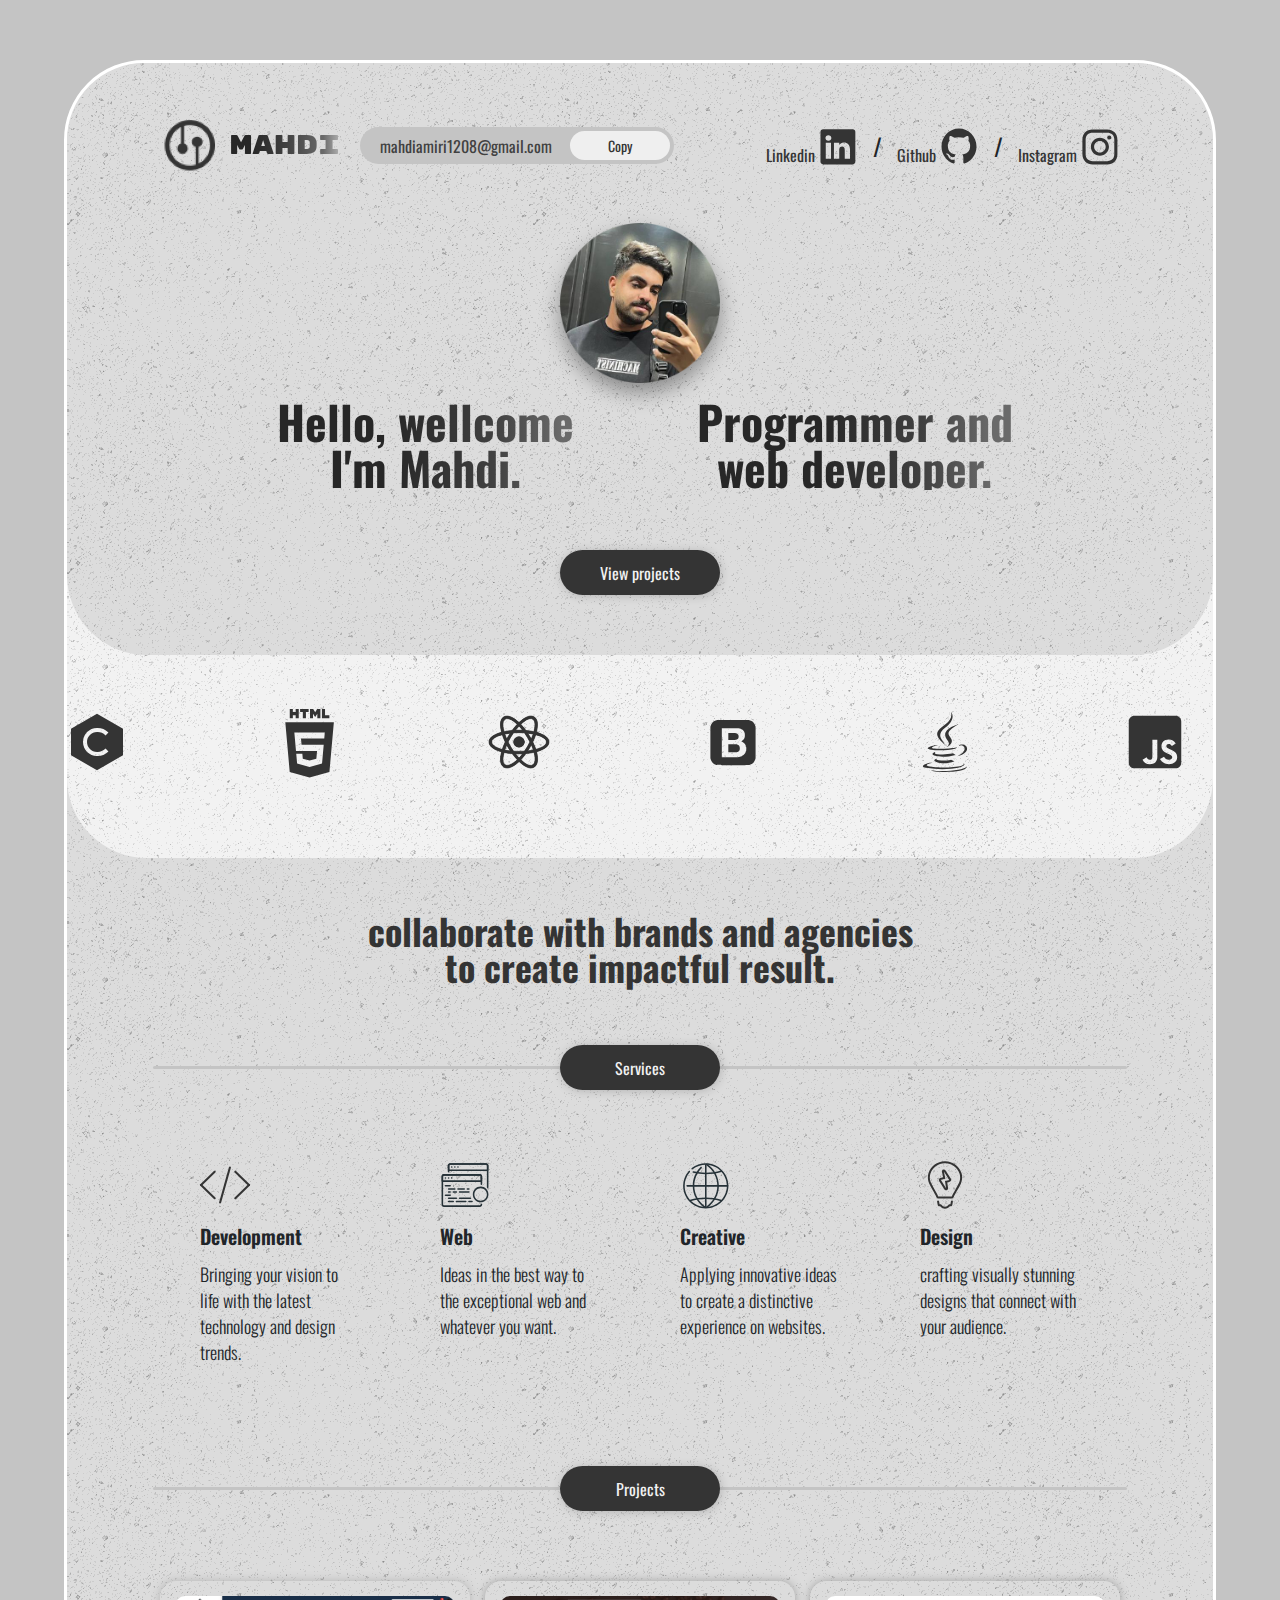
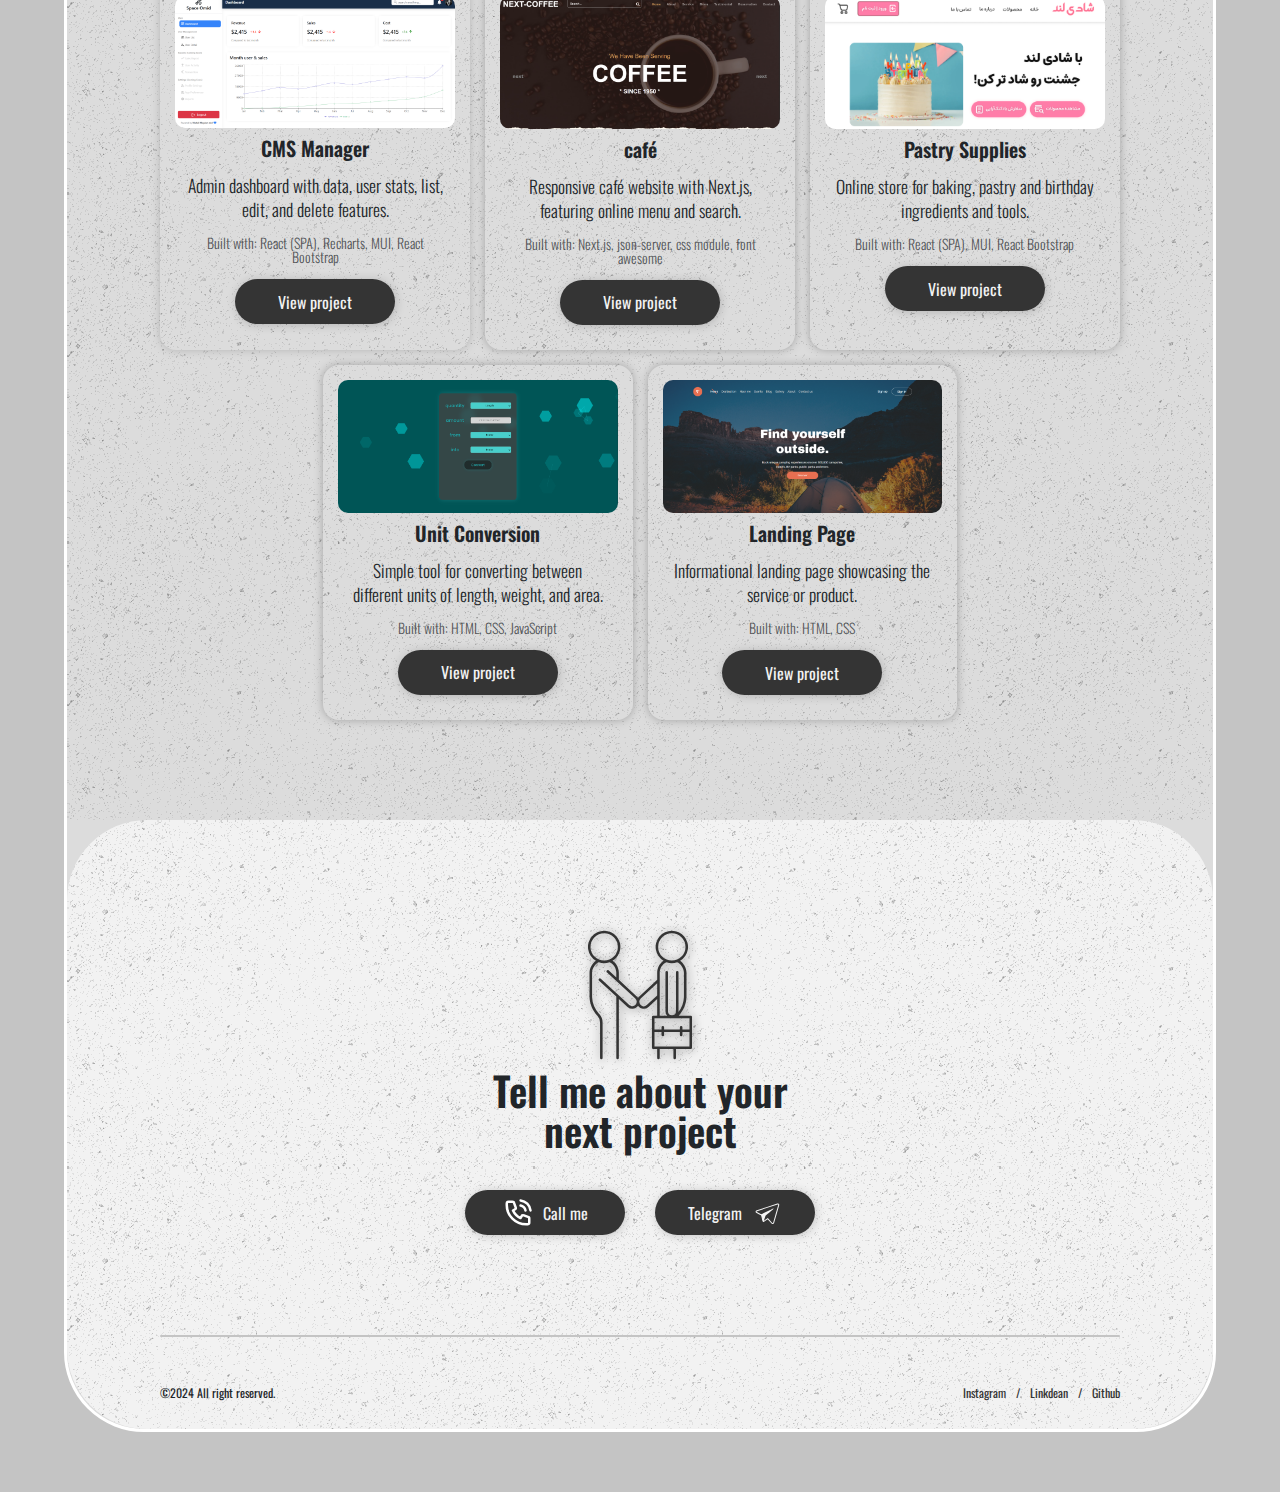
<file: index.html>
<!DOCTYPE html>
<html lang="en">
  <head>
    <meta charset="UTF-8" />
    <meta name="viewport" content="width=device-width, initial-scale=1.0" />
    <title>Mahdi Portfolio</title>
    <link rel="icon" type="image/png" href="assets/image/logo-web.png" />
    <link
      href="https://cdn.jsdelivr.net/npm/bootstrap@5.3.3/dist/css/bootstrap.min.css"
      rel="stylesheet"
      integrity="sha384-QWTKZyjpPEjISv5WaRU9OFeRpok6YctnYmDr5pNlyT2bRjXh0JMhjY6hW+ALEwIH"
      crossorigin="anonymous"
    />
    <link rel="stylesheet" href="style/style.css" />
  </head>
  <body class="bg-primary">
    <div class="main-container bg-secondary">
      <header class="head">
        <div class="container">
          <nav class="nav justify-content-between align-items-center">
            <div class="nav__left d-flex align-items-center">
              <div class="nav__logo">
                <a
                  href="#"
                  class="nav__logo__tag-a d-flex flex-row-reverse align-items-center justify-content-center"
                >
                  <h2 class="nav__logo__title">Mahdi</h2>
                  <img
                    src="assets/image/logo2.png"
                    alt="logo"
                    class="nav__logo__img"
                  />
                </a>
              </div>
              <div class="nav__gmail-box d-none d-sm-flex align-items-center">
                <p class="nav__gmail-box__gmail d-none d-lg-block">
                  mahdiamiri1208@gmail.com
                </p>
                <p class="nav__gmail-box__label d-none d-md-block d-lg-none">
                  Email
                </p>
                <button
                  class="nav__gmail-box__copy-btn d-none d-md-block border-0"
                  type="submit"
                >
                  <span>Copy</span>
                  <span>✔ Copied!</span>
                </button>
              </div>
            </div>
            <div class="nav__right d-none d-md-block">
              <div
                class="nav__right__social-media d-flex flex-row-reverse align-items-center gap-4"
              >
                <a
                  href="https://instagram.com/mahdi.amirri"
                  class="nav__right__social-media__item d-flex flex-row-reverse align-items-end"
                >
                  <img
                    src="assets/svg-icon/instagram_icon.svg"
                    alt="instagram"
                    class="nav__right__social-media__icon d-none d-xl-block"
                  />
                  <span class="nav__right__social-media__name">Instagram</span>
                </a>
                <span class="nav__right__social-media__slash">/</span>
                <a
                  href="https://github.com/mahdiamiri1208"
                  class="nav__right__social-media__item d-flex flex-row-reverse align-items-end"
                >
                  <img
                    src="assets/svg-icon/github_icon.svg"
                    alt="github"
                    class="nav__right__social-media__icon d-none d-xl-block"
                  />
                  <span class="nav__right__social-media__name">Github</span>
                </a>
                <span class="nav__right__social-media__slash">/</span>
                <a
                  href="https://linkedin.com/in/mahdi-meydan-miri-a391332b9/"
                  class="nav__right__social-media__item d-flex flex-row-reverse align-items-end"
                >
                  <img
                    src="assets/svg-icon/linkedin_icon.svg"
                    alt="linkedin"
                    class="nav__right__social-media__icon d-none d-xl-block"
                  />
                  <span class="nav__right__social-media__name">Linkedin</span>
                </a>
              </div>
            </div>
            <div class="nav__mobile d-md-none">
              <button
                class="navbar-toggler"
                type="button"
                data-bs-toggle="offcanvas"
                data-bs-target="#offcanvasMenu"
                aria-controls="offcanvasMenu"
              >
                <span class="navbar-toggler-icon">
                  <svg
                    xmlns="http://www.w3.org/2000/svg"
                    viewBox="0 0 24 24"
                    width="40"
                    height="40"
                  >
                    <path
                      fill="currentColor"
                      d="M3 18h18v-2H3v2zm0-5h18v-2H3v2zm0-7v2h18V6H3z"
                    />
                  </svg>
                </span>
              </button>
              <div
                class="offcanvas offcanvas-end"
                tabindex="-1"
                id="offcanvasMenu"
                aria-labelledby="offcanvasMenuLabel"
              >
                <div class="offcanvas-header d-flex flex-column-reverse gap-3">
                  <h2 class="offcanvas-title mx-auto" id="offcanvasMenuLabel">
                    Portfolio website
                  </h2>
                  <button
                    type="button"
                    class="btn--close border-0 d-flex justify-content-end"
                    data-bs-dismiss="offcanvas"
                    aria-label="Close"
                  >
                    <svg
                      xmlns="http://www.w3.org/2000/svg"
                      width="50"
                      height="50"
                      fill="currentColor"
                      class="bi bi-x"
                      viewBox="0 0 16 16"
                    >
                      <path
                        d="M4.646 4.646a.5.5 0 0 1 .708 0L8 7.293l2.646-2.647a.5.5 0 0 1 .708.708L8.707 8l2.647 2.646a.5.5 0 0 1-.708.708L8 8.707l-2.646 2.647a.5.5 0 0 1-.708-.708L7.293 8 4.646 5.354a.5.5 0 0 1 0-.708z"
                      />
                    </svg>
                  </button>
                </div>
                <div class="offcanvas-body">
                  <div
                    class="nav__mobile__gmail-box d-flex justify-content-center align-items-center mx-auto"
                  >
                    <p class="nav__mobile__gmail-box__gmail">
                      mahdiamiri1208@gmail.com
                    </p>
                    <button
                      class="nav__mobile__gmail-box__copy-btn border-0"
                      type="submit"
                    >
                      <span>Copy</span>
                      <span>✔ Copied!</span>
                    </button>
                  </div>
                  <div class="nav__mobile__item">
                    <div
                      class="nav__mobile__item__social-media d-flex mx-auto justify-content-center"
                    >
                      <a
                        href="https://instagram.com/mahdi.amirri"
                        class="nav__mobile__item__social-media__item d-flex flex-column align-items-center"
                      >
                        <img
                          src="assets/svg-icon/instagram_icon.svg"
                          alt="instagram"
                          class="nav__mobile__item__social-media__icon"
                        />
                        <span class="nav__mobile__item__social-media__name"
                          >Instagram</span
                        >
                      </a>
                      <a
                        href="https://github.com/mahdiamiri1208"
                        class="nav__mobile__item__social-media__item d-flex flex-column align-items-center"
                      >
                        <img
                          src="assets/svg-icon/github_icon.svg"
                          alt="github"
                          class="nav__mobile__item__social-media__icon"
                        />
                        <span class="nav__mobile__item__social-media__name"
                          >Github</span
                        >
                      </a>
                      <a
                        href="https://linkedin.com/in/mahdi-meydan-miri-a391332b9/"
                        class="nav__mobile__item__social-media__item d-flex flex-column align-items-center"
                      >
                        <img
                          src="assets/svg-icon/linkedin_icon.svg"
                          alt="linkedin"
                          class="nav__mobile__item__social-media__icon"
                        />
                        <span class="nav__mobile__item__social-media__name"
                          >Linkedin</span
                        >
                      </a>
                    </div>
                  </div>
                </div>
              </div>
            </div>
          </nav>
          <div class="head__profile d-flex justify-content-center">
            <img
              src="assets/image/158610154.png"
              alt="profile"
              class="head__profile__img"
              width="170px"
            />
          </div>
          <div
            class="head__caption d-flex justify-content-around align-items-start"
          >
            <div class="head__caption__left">
              <h1 class="head__caption__left__title text-center">
                Hello, wellcome I'm Mahdi.
              </h1>
            </div>
            <div class="head__caption__right">
              <h2 class="head__caption__right__title text-center">
                Programmer and web developer.
              </h2>
            </div>
          </div>
          <div class="head__btn d-flex justify-content-center">
            <button
              onclick="location.href='#target'"
              class="head__btn__project btn"
            >
              View projects
            </button>
          </div>
        </div>
      </header>
      <main class="main">
        <section
          class="carousel-container position-relative d-flex justify-content-center"
        >
          <div class="carousel d-flex overflow-hidden">
            <div class="carousel-track">
              <div class="carousel-item d-flex align-items-center">
                <img
                  src="assets/svg-icon/c_icon.svg"
                  alt="Logo 1"
                  class="carousel-item__img"
                />
                <img
                  src="assets/svg-icon/html_icon.svg"
                  alt="Logo 2"
                  class="carousel-item__img"
                />
                <img
                  src="assets/svg-icon/react-svgrepo-com (2).svg"
                  alt="Logo 11"
                  class="carousel-item__img"
                />
                <img
                  src="assets/svg-icon/bootstrap-svgrepo-com.svg"
                  alt="Logo 12"
                  class="carousel-item__img"
                />
                <img
                  src="assets/svg-icon/java_icon.svg"
                  alt="Logo 3"
                  class="carousel-item__img"
                />
                <img
                  src="assets/svg-icon/js_icon.svg"
                  alt="Logo 4"
                  class="carousel-item__img"
                />
                <img
                  src="assets/svg-icon/css_icon.svg"
                  alt="Logo 5"
                  class="carousel-item__img"
                />
                <img
                  src="assets/svg-icon/c_icon.svg"
                  alt="Logo 6"
                  class="carousel-item__img"
                />
                <img
                  src="assets/svg-icon/html_icon.svg"
                  alt="Logo 7"
                  class="carousel-item__img"
                />
                <img
                  src="assets/svg-icon/react-svgrepo-com (2).svg"
                  alt="Logo 11"
                  class="carousel-item__img"
                />
                <img
                  src="assets/svg-icon/bootstrap-svgrepo-com.svg"
                  alt="Logo 12"
                  class="carousel-item__img"
                />
                <img
                  src="assets/svg-icon/java_icon.svg"
                  alt="Logo 8"
                  class="carousel-item__img"
                />
                <img
                  src="assets/svg-icon/js_icon.svg"
                  alt="Logo 9"
                  class="carousel-item__img"
                />
                <img
                  src="assets/svg-icon/css_icon.svg"
                  alt="Logo 10"
                  class="carousel-item__img"
                />
                <img
                  src="assets/svg-icon/react-svgrepo-com (2).svg"
                  alt="Logo 11"
                  class="carousel-item__img"
                />
                <img
                  src="assets/svg-icon/bootstrap-svgrepo-com.svg"
                  alt="Logo 12"
                  class="carousel-item__img"
                />
              </div>
            </div>
          </div>
        </section>
        <section class="main__section position-relative">
          <div class="container">
            <div class="main__section__title d-flex justify-content-center">
              <h2 class="main__section__title__text text-center">
                collaborate with brands and agencies to create impactful result.
              </h2>
            </div>
            <div class="main__services d-flex justify-content-center">
              <div class="main__services-btn btn">Services</div>
            </div>
            <div
              class="main__ability d-flex justify-content-center flex-wrap text-center text-lg-start"
            >
              <div
                class="main__ability__box d-flex flex-column align-items-center align-items-lg-start gap-4"
              >
                <div class="main__ability__icon">
                  <img
                    src="assets/svg-icon/code_development_icon.svg"
                    alt="Icon 1"
                    class="main__ability__img"
                  />
                </div>
                <h3 class="main__ability__title">Development</h3>
                <p class="main__ability__description">
                  Bringing your vision to life with the latest technology and
                  design trends.
                </p>
              </div>
              <div
                class="main__ability__box d-flex flex-column align-items-center align-items-lg-start gap-4"
              >
                <div class="main__ability__icon">
                  <img
                    src="assets/svg-icon/algorithm_coding_icon.svg"
                    alt="Icon 2"
                    class="main__ability__img"
                  />
                </div>
                <h3 class="main__ability__title">Web</h3>
                <p class="main__ability__description">
                  Ideas in the best way to the exceptional web and whatever you
                  want.
                </p>
              </div>
              <div
                class="main__ability__box d-flex flex-column align-items-center align-items-lg-start gap-4"
              >
                <div class="main__ability__icon">
                  <img
                    src="assets/svg-icon/web_icon.svg"
                    alt="Icon 3"
                    class="main__ability__img"
                  />
                </div>
                <h3 class="main__ability__title">Creative</h3>
                <p class="main__ability__description">
                  Applying innovative ideas to create a distinctive experience
                  on websites.
                </p>
              </div>
              <div
                class="main__ability__box main__ability__box--mb d-flex flex-column align-items-center align-items-lg-start gap-4"
              >
                <div class="main__ability__icon">
                  <img
                    src="assets/svg-icon/idea_icon.svg"
                    alt="Icon 4"
                    class="main__ability__img"
                  />
                </div>
                <h3 class="main__ability__title">Design</h3>
                <p class="main__ability__description">
                  crafting visually stunning designs that connect with your
                  audience.
                </p>
              </div>
            </div>
          </div>
        </section>
        <section
          id="target"
          class="main__section position-relative"
          style="padding-bottom: 100px"
        >
          <div class="container">
            <div class="main__services d-flex justify-content-center">
              <div class="main__services-btn btn">Projects</div>
            </div>

            <div class="row g-4 justify-content-center">
              <!-- Project 1 -->
              <div class="col-12 col-sm-6 col-lg-4">
                <div
                  class="card h-100 border-0 p-4"
                  style="
                    border-radius: 16px;
                    background-color: inherit;
                    box-shadow: 0 0px 10px #74747462;
                  "
                >
                  <img
                    src="./assets/image/Screenshot 2025-09-28 203117.png"
                    class="card-img-top"
                    alt="Project 1"
                    style="
                      border-radius: 10px;
                      width: 100%;
                      height: auto;
                      object-fit: cover;
                    "
                  />
                  <div class="card-body text-center">
                    <h5
                      class="card-title fs-2 mb-4"
                      style="font-family: Oswald-SemiBold"
                    >
                      CMS Manager
                    </h5>
                    <p
                      class="card-text fs-3 mb-2"
                      style="line-height: 2.4rem; font-family: Oswald-Light"
                    >
                      Admin dashboard with data, user stats, list, edit, and
                      delete features.
                    </p>
                    <p
                      class="card-text text-muted my-4"
                      style="font-size: 1.4rem; font-family: Oswald-Light"
                    >
                      Built with:
                      <strong
                        >React (SPA), Recharts, MUI, React Bootstrap</strong
                      >
                    </p>
                    <div class="head__btn d-flex justify-content-center">
                      <a
                        href="https://bucolic-entremet-a9ad61.netlify.app/"
                        class="head__btn__project btn-project m-0"
                        >View project</a
                      >
                    </div>
                  </div>
                </div>
              </div>

              <!-- Project 2 -->
              <div class="col-12 col-sm-6 col-lg-4">
                <div
                  class="card h-100 border-0 p-4"
                  style="
                    border-radius: 16px;
                    background-color: inherit;
                    box-shadow: 0 0px 10px #a1a1a1;
                  "
                >
                  <img
                    src="./assets/image/Screenshot 2025-12-04 024638.png"
                    class="card-img-top"
                    alt="Project 5"
                    style="
                      border-radius: 10px;
                      width: 100%;
                      height: auto;
                      object-fit: cover;
                    "
                  />
                  <div class="card-body text-center">
                    <h5
                      class="card-title fs-2 mb-4"
                      style="font-family: Oswald-SemiBold"
                    >
                      café
                    </h5>
                    <p
                      class="card-text fs-3 mb-2"
                      style="line-height: 2.4rem; font-family: Oswald-Light"
                    >
                      Responsive café website with Next.js, featuring online menu and search.
                    </p>
                    <p
                      class="card-text text-muted my-4"
                      style="font-size: 1.4rem; font-family: Oswald-Light"
                    >
                      Built with: <strong>Next.js, json-server, css module, font awesome</strong>
                    </p>
                    <div class="head__btn d-flex justify-content-center">
                      <a
                        href="https://cafe-xi-woad.vercel.app/"
                        class="head__btn__project btn-project m-0"
                        >View project</a
                      >
                    </div>
                  </div>
                </div>
              </div>
              
              <!-- Project 3 -->
              <div class="col-12 col-sm-6 col-lg-4">
                <div
                  class="card h-100 border-0 p-4"
                  style="
                    border-radius: 16px;
                    background-color: inherit;
                    box-shadow: 0 0px 10px #a1a1a1;
                  "
                >
                  <img
                    src="./assets/image/Screenshot 2025-09-29 001602.png"
                    class="card-img-top"
                    alt="Project 3"
                    style="
                      border-radius: 10px;
                      width: 100%;
                      height: auto;
                      object-fit: cover;
                    "
                  />
                  <div class="card-body text-center">
                    <h5
                      class="card-title fs-2 mb-4"
                      style="font-family: Oswald-SemiBold"
                    >
                      Pastry Supplies
                    </h5>
                    <p
                      class="card-text fs-3 mb-2"
                      style="line-height: 2.4rem; font-family: Oswald-Light"
                    >
                      Online store for baking, pastry and birthday ingredients
                      and tools.
                    </p>
                    <p
                      class="card-text text-muted my-4"
                      style="font-size: 1.4rem; font-family: Oswald-Light"
                    >
                      Built with:
                      <strong>React (SPA), MUI, React Bootstrap</strong>
                    </p>
                    <div class="head__btn d-flex justify-content-center">
                      <a
                        href="https://pastrysupplies.onrender.com"
                        class="head__btn__project btn-project m-0"
                        >View project</a
                      >
                    </div>
                  </div>
                </div>
              </div>

              <!-- Project 4 -->
              <div class="col-12 col-sm-6 col-lg-4">
                <div
                  class="card h-100 border-0 p-4"
                  style="
                    border-radius: 16px;
                    background-color: inherit;
                    box-shadow: 0 0px 10px #a1a1a1;
                  "
                >
                  <img
                    src="./assets/image/Screenshot 2025-09-28 215323.png"
                    class="card-img-top"
                    alt="Project 4"
                    style="
                      border-radius: 10px;
                      width: 100%;
                      height: auto;
                      object-fit: cover;
                    "
                  />
                  <div class="card-body text-center">
                    <h5
                      class="card-title fs-2 mb-4"
                      style="font-family: Oswald-SemiBold"
                    >
                      Unit Conversion
                    </h5>
                    <p
                      class="card-text fs-3 mb-2"
                      style="line-height: 2.4rem; font-family: Oswald-Light"
                    >
                      Simple tool for converting between different units of
                      length, weight, and area.
                    </p>
                    <p
                      class="card-text text-muted my-4"
                      style="font-size: 1.4rem; font-family: Oswald-Light"
                    >
                      Built with: <strong>HTML, CSS, JavaScript</strong>
                    </p>
                    <div class="head__btn d-flex justify-content-center">
                      <a
                        href="https://unit-conversion-vc66.onrender.com/"
                        class="head__btn__project btn-project m-0"
                        >View project</a
                      >
                    </div>
                  </div>
                </div>
              </div>

              <!-- Project 5 -->
              <div class="col-12 col-sm-6 col-lg-4">
                <div
                  class="card h-100 border-0 p-4"
                  style="
                    border-radius: 16px;
                    background-color: inherit;
                    box-shadow: 0 0px 10px #a1a1a1;
                  "
                >
                  <img
                    src="./assets/image/Screenshot 2025-09-28 203037.png"
                    class="card-img-top"
                    alt="Project 2"
                    style="
                      border-radius: 10px;
                      width: 100%;
                      height: auto;
                      object-fit: cover;
                    "
                  />
                  <div class="card-body text-center">
                    <h5
                      class="card-title fs-2 mb-4"
                      style="font-family: Oswald-SemiBold"
                    >
                      Landing Page
                    </h5>
                    <p
                      class="card-text fs-3 mb-2"
                      style="line-height: 2.4rem; font-family: Oswald-Light"
                    >
                      Informational landing page showcasing the service or
                      product.
                    </p>
                    <p
                      class="card-text text-muted my-4"
                      style="font-size: 1.4rem; font-family: Oswald-Light"
                    >
                      Built with: <strong>HTML, CSS</strong>
                    </p>
                    <div class="head__btn d-flex justify-content-center">
                      <a
                        href="https://thunderous-dolphin-e536b6.netlify.app/"
                        class="head__btn__project btn-project m-0"
                        >View project</a
                      >
                    </div>
                  </div>
                </div>
              </div>
            </div>
          </div>
        </section>
      </main>
      <footer class="footer">
        <div class="container">
          <div class="footer__img d-flex justify-content-center">
            <img
              src="assets/svg-icon/deal_icon.svg"
              alt="deal icon"
              class="footer__img__deal"
            />
          </div>
          <div class="footer__title d-flex justify-content-center">
            <h2 class="footer__title__text text-center">
              Tell me about your next project
            </h2>
          </div>
          <div class="footer__btns d-flex justify-content-center gap-5">
            <div class="footer__btns__btn-email btn">
              <a
                href="tel:+989195641969"
                class="d-flex align-items-center justify-content-center gap-3"
              >
                <img
                  src="assets/svg-icon/phone-call-svgrepo-com (1).svg"
                  alt="phone icon"
                  class="footer__btns__btn-email__icon"
                />
                <span class="footer__btns__text-email">Call me</span>
              </a>
            </div>

            <div class="footer__btns__btn-telegram btn">
              <a
                href="https://t.me/mahdi12088"
                class="d-flex align-items-center justify-content-center gap-3"
              >
                <span class="footer__btns__text-telegram">Telegram</span>
                <img
                  src="assets/svg-icon/telegram_icon.svg"
                  alt="telegram icon"
                  class="footer__btns__text-telegram__icon"
                />
              </a>
            </div>
          </div>
          <div class="footer__line"></div>
          <div
            class="footer__allright-socialmedia d-flex justify-content-between"
          >
            <div class="footer__allright-socialmedia__allright">
              <p>©2024 All right reserved.</p>
            </div>
            <div class="footer__allright-socialmedia__socialmedia d-flex gap-3">
              <div class="footer__socialmedia-item">
                <a
                  href="https://instagram.com/mahdi.amirri"
                  class="footer__socialmedia-item__text"
                >
                  <span>Instagram</span>
                </a>
              </div>
              <span>/</span>
              <div class="footer__socialmedia-item">
                <a
                  href="https://linkedin.com/in/mahdi-meydan-miri-a391332b9/"
                  class="footer__socialmedia-item__text"
                >
                  <span>Linkdean</span>
                </a>
              </div>
              <span>/</span>
              <div class="footer__socialmedia-item">
                <a
                  href="https://github.com/mahdiamiri1208"
                  class="footer__socialmedia-item__text"
                >
                  <span>Github</span>
                </a>
              </div>
            </div>
          </div>
        </div>
      </footer>
    </div>
    <script
      src="https://cdn.jsdelivr.net/npm/@popperjs/core@2.11.8/dist/umd/popper.min.js"
      integrity="sha384-I7E8VVD/ismYTF4hNIPjVp/Zjvgyol6VFvRkX/vR+Vc4jQkC+hVqc2pM8ODewa9r"
      crossorigin="anonymous"
    ></script>
    <script
      src="https://cdn.jsdelivr.net/npm/bootstrap@5.3.3/dist/js/bootstrap.min.js"
      integrity="sha384-0pUGZvbkm6XF6gxjEnlmuGrJXVbNuzT9qBBavbLwCsOGabYfZo0T0to5eqruptLy"
      crossorigin="anonymous"
    ></script>
    <script>
      function copyEmail(email, button) {
        navigator.clipboard.writeText(email).then(() => {
          const spanFirst = button.querySelector("span:first-child");
          const spanLast = button.querySelector("span:last-child");

          // نمایش Copied و مخفی کردن Copy
          spanFirst.style.transform = "translateX(-50%) translateY(-150%)";
          spanFirst.style.opacity = "0";
          spanLast.style.transform = "translateX(-50%) translateY(-50%)";
          spanLast.style.opacity = "1";

          // تغییر بک‌گراند هنگام Copied
          button.style.backgroundColor = "var(--dark_gray)";

          // بعد از 2 ثانیه برگرده به حالت اولیه
          setTimeout(() => {
            // بازگرداندن span اول
            spanFirst.style.transform = "translate(-50%, -50%)";
            spanFirst.style.opacity = "1";
            spanFirst.style.color = "var(--dark_gray)"; // رنگ اصلی

            // مخفی کردن span دوم
            spanLast.style.transform = "translateY(100%) translateX(-50%)";
            spanLast.style.opacity = "0";

            // بازگرداندن بک‌گراند
            button.style.backgroundColor = "white"; // یا رنگ اولیه دکمه
          }, 2000);
        });
      }

      document.addEventListener("DOMContentLoaded", () => {
        const email = "mahdiamiri1208@gmail.com";

        const desktopBtn = document.querySelector(".nav__gmail-box__copy-btn");
        if (desktopBtn)
          desktopBtn.addEventListener("click", () =>
            copyEmail(email, desktopBtn)
          );

        const mobileBtn = document.querySelector(
          ".nav__mobile__gmail-box__copy-btn"
        );
        if (mobileBtn)
          mobileBtn.addEventListener("click", () =>
            copyEmail(email, mobileBtn)
          );
      });
    </script>
  </body>
</html>
</file>
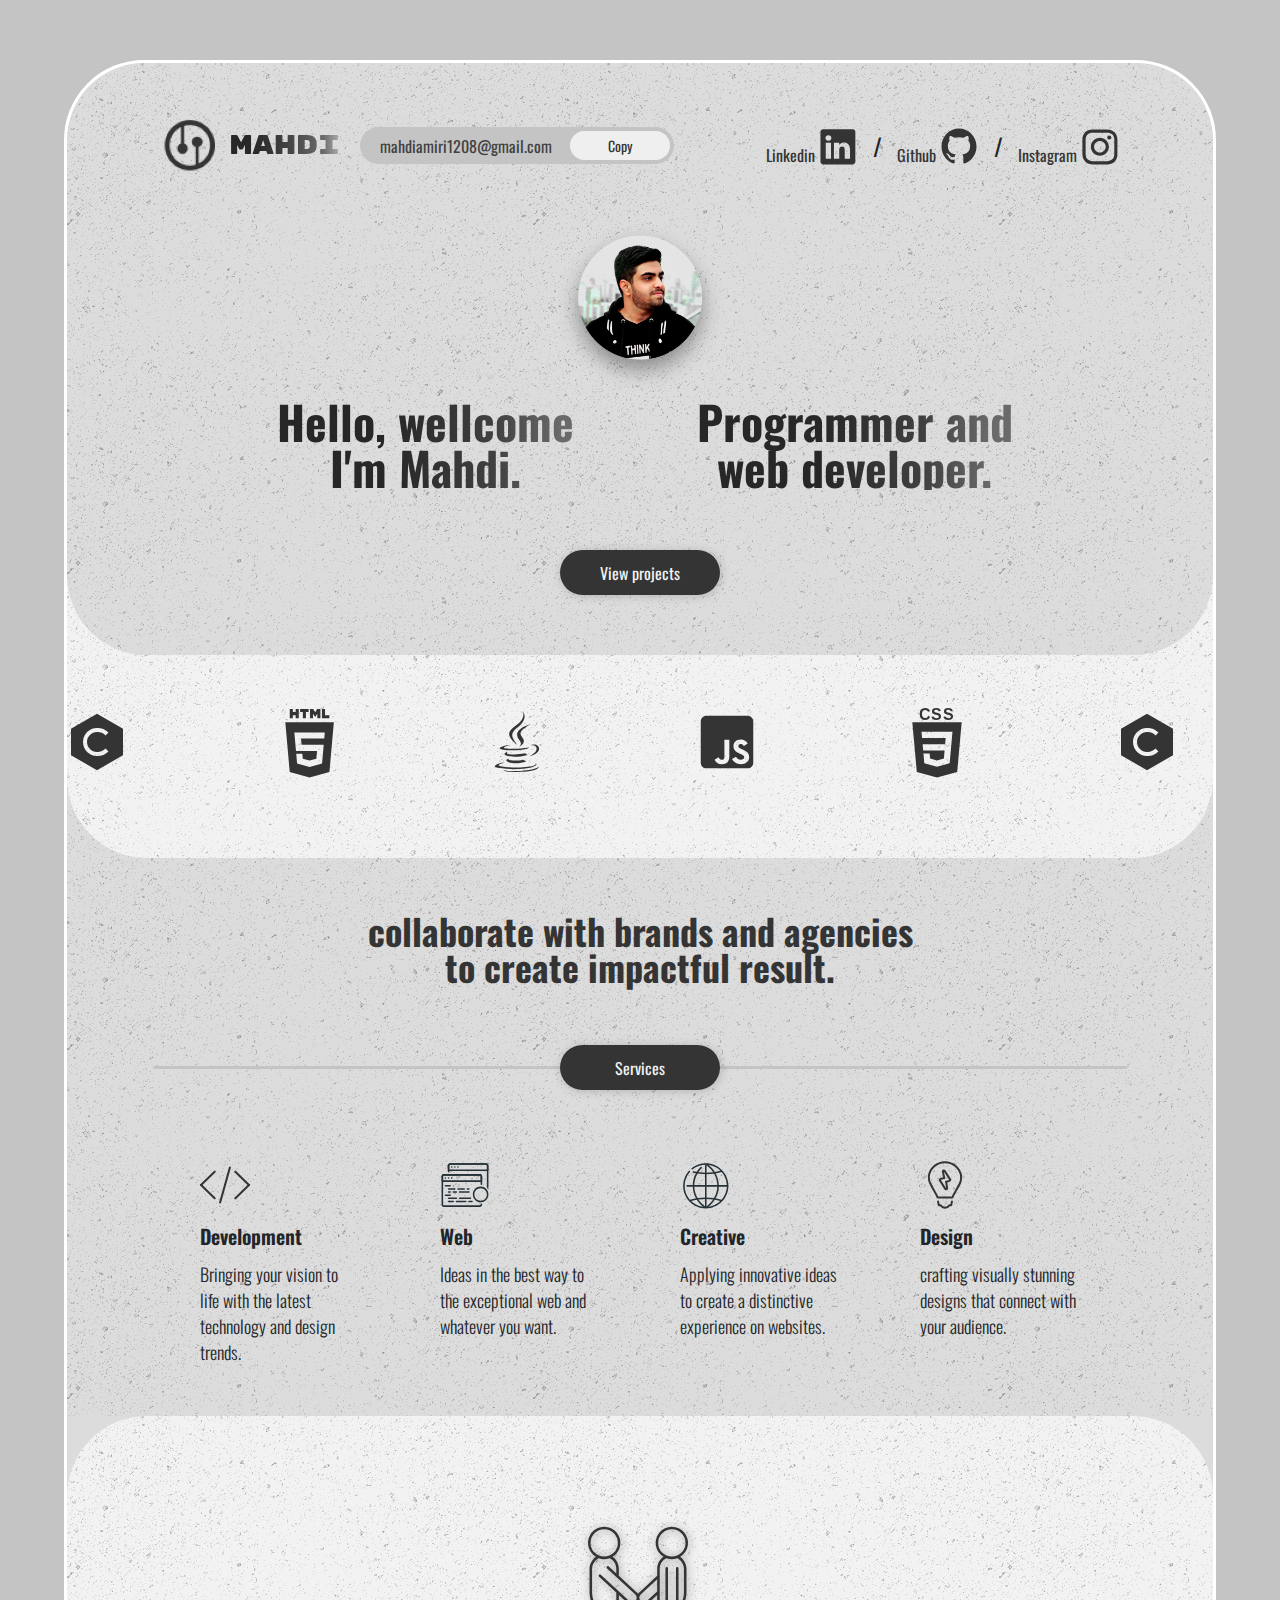
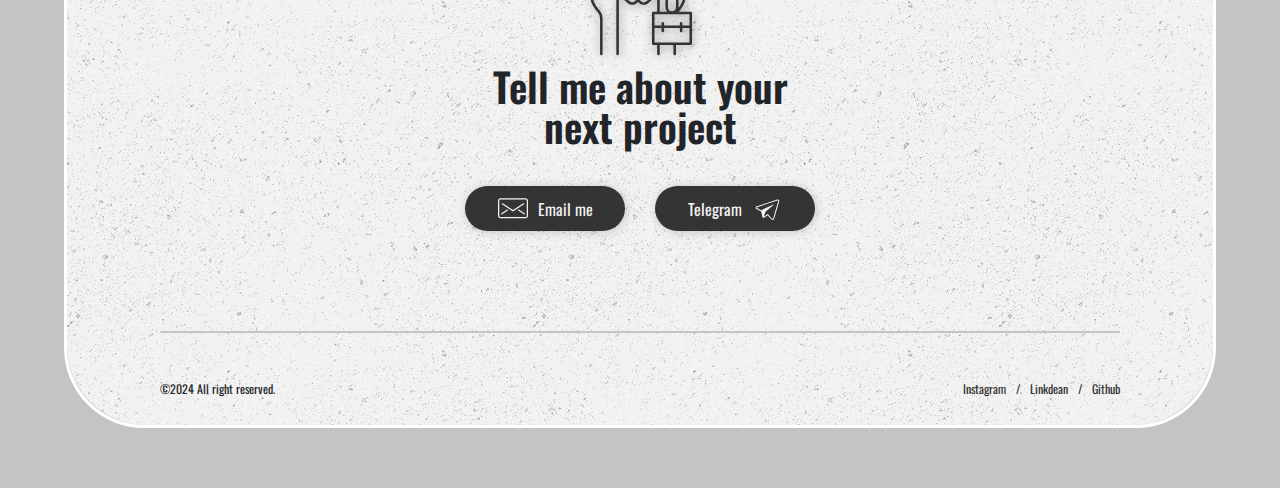
<file: portfolio.html>
<!DOCTYPE html>
<html lang="en">
    <head>
        <meta charset="UTF-8">
        <meta name="viewport" content="width=device-width, initial-scale=1.0">
        <title>Mahdi Portfolio</title>
        <link rel="icon" type="image/png" href="assest/image/logo-web.png">
        <link href="https://cdn.jsdelivr.net/npm/bootstrap@5.3.3/dist/css/bootstrap.min.css" rel="stylesheet" integrity="sha384-QWTKZyjpPEjISv5WaRU9OFeRpok6YctnYmDr5pNlyT2bRjXh0JMhjY6hW+ALEwIH" crossorigin="anonymous">
        <link rel="stylesheet" href="style/style.css">
    </head>
    <body class="bg-primary">
        <div class="main-container bg-secondary">
            <header class="head">
                <div class="container">
                    <nav class="nav justify-content-between align-items-center">
                        <div class="nav__left d-flex align-items-center">
                            <div class="nav__logo">
                                <a href="#" class="nav__logo__tag-a d-flex flex-row-reverse align-items-center justify-content-center">
                                    <h2 class="nav__logo__title">Mahdi</h2>
                                    <img src="assest/image/logo2.png" alt="logo" class="nav__logo__img">
                                </a>
                            </div>
                            <div class="nav__gmail-box d-none d-sm-flex align-items-center">
                                <p class="nav__gmail-box__gmail d-none d-lg-block">mahdiamiri1208@gmail.com</p>
                                <p class="nav__gmail-box__label d-none d-md-block d-lg-none">Email</p>
                                <button class="nav__gmail-box__copy-btn d-none d-md-block border-0" type="submit">
                                    <span>Copy</span>
                                    <span>✔ Copied!</span>
                                </button>
                            </div>
                        </div>
                        <div class="nav__right d-none d-md-block">
                            <div class="nav__right__social-media d-flex flex-row-reverse align-items-center gap-4">
                                <a href="#" class="nav__right__social-media__item d-flex flex-row-reverse align-items-end">
                                    <img src="assest/svg-icon/instagram_icon.svg" alt="instagram" class="nav__right__social-media__icon d-none d-xl-block">
                                    <span class="nav__right__social-media__name">Instagram</span>
                                </a>
                                <span class="nav__right__social-media__slash">/</span>
                                <a href="#" class="nav__right__social-media__item d-flex flex-row-reverse align-items-end">
                                    <img src="assest/svg-icon/github_icon.svg" alt="github" class="nav__right__social-media__icon d-none d-xl-block">
                                    <span class="nav__right__social-media__name">Github</span>
                                </a>
                                <span class="nav__right__social-media__slash">/</span>
                                <a href="#" class="nav__right__social-media__item d-flex flex-row-reverse align-items-end">
                                    <img src="assest/svg-icon/linkedin_icon.svg" alt="linkedin" class="nav__right__social-media__icon d-none d-xl-block">
                                    <span class="nav__right__social-media__name">Linkedin</span>
                                </a>
                            </div>
                        </div>
                        <div class="nav__mobile d-md-none">
                            <button class="navbar-toggler" type="button" data-bs-toggle="offcanvas" data-bs-target="#offcanvasMenu" aria-controls="offcanvasMenu">
                                <span class="navbar-toggler-icon">
                                    <svg xmlns="http://www.w3.org/2000/svg" viewBox="0 0 24 24" width="40" height="40">
                                        <path fill="currentColor" d="M3 18h18v-2H3v2zm0-5h18v-2H3v2zm0-7v2h18V6H3z"/>
                                    </svg>
                                </span>
                            </button>
                            <div class="offcanvas offcanvas-end" tabindex="-1" id="offcanvasMenu" aria-labelledby="offcanvasMenuLabel">
                                <div class="offcanvas-header d-flex flex-column-reverse gap-3">
                                    <h2 class="offcanvas-title mx-auto" id="offcanvasMenuLabel">Portfolio website</h2>
                                    <button type="button" class="btn--close border-0 d-flex justify-content-end" data-bs-dismiss="offcanvas" aria-label="Close">
                                        <svg xmlns="http://www.w3.org/2000/svg" width="50" height="50" fill="currentColor" class="bi bi-x" viewBox="0 0 16 16">
                                            <path d="M4.646 4.646a.5.5 0 0 1 .708 0L8 7.293l2.646-2.647a.5.5 0 0 1 .708.708L8.707 8l2.647 2.646a.5.5 0 0 1-.708.708L8 8.707l-2.646 2.647a.5.5 0 0 1-.708-.708L7.293 8 4.646 5.354a.5.5 0 0 1 0-.708z"/>
                                        </svg>
                                    </button>
                                </div>
                                <div class="offcanvas-body">
                                    <div class="nav__mobile__gmail-box d-flex justify-content-center align-items-center mx-auto">
                                        <p class="nav__mobile__gmail-box__gmail">mahdiamiri1208@gmail.com</p>
                                        <button class="nav__mobile__gmail-box__copy-btn border-0" type="submit">
                                            <span>Copy</span>
                                            <span>✔ Copied!</span>
                                        </button>
                                    </div>
                                    <div class="nav__mobile__item ">
                                        <div class="nav__mobile__item__social-media d-flex mx-auto justify-content-center">
                                            <a href="#" class="nav__mobile__item__social-media__item d-flex flex-column align-items-center">
                                                <img src="assest/svg-icon/instagram_icon.svg" alt="instagram" class="nav__mobile__item__social-media__icon">
                                                <span class="nav__mobile__item__social-media__name">Instagram</span>
                                            </a>
                                            <a href="#" class="nav__mobile__item__social-media__item d-flex flex-column align-items-center">
                                                <img src="assest/svg-icon/github_icon.svg" alt="github" class="nav__mobile__item__social-media__icon">
                                                <span class="nav__mobile__item__social-media__name">Github</span>
                                            </a>
                                            <a href="#" class="nav__mobile__item__social-media__item d-flex flex-column align-items-center">
                                                <img src="assest/svg-icon/linkedin_icon.svg" alt="linkedin" class="nav__mobile__item__social-media__icon">
                                                <span class="nav__mobile__item__social-media__name">Linkedin</span>
                                            </a>
                                        </div>
                                    </div>
                                </div>
                            </div>
                        </div>
                    </nav>
                    <div class="head__profile d-flex justify-content-center">
                        <img src="assest/image/profile1.png" alt="profile" class="head__profile__img" width="170px">
                    </div>
                    <div class="head__caption d-flex justify-content-around align-items-start">
                        <div class="head__caption__left">
                            <h1 class="head__caption__left__title text-center">Hello, wellcome I'm Mahdi.</h1>
                        </div>
                        <div class="head__caption__right">
                            <h2 class="head__caption__right__title text-center">Programmer and web developer.</h2>
                        </div>
                    </div>
                    <div class="head__btn d-flex justify-content-center">
                        <a href="#" class="head__btn__project btn">View projects</a>
                    </div>
                </div>
            </header>
            <main class="main">
                    <section class="carousel-container position-relative d-flex justify-content-center">
                        <div class="carousel d-flex overflow-hidden">
                            <div class="carousel-track">
                                <div class="carousel-item d-flex align-items-center">
                                    <img src="assest/svg-icon/c_icon.svg" alt="Logo 1" class="carousel-item__img">
                                    <img src="assest/svg-icon/html_icon.svg" alt="Logo 5" class="carousel-item__img">
                                    <img src="assest/svg-icon/java_icon.svg" alt="Logo 3" class="carousel-item__img">
                                    <img src="assest/svg-icon/js_icon.svg" alt="Logo 2" class="carousel-item__img">
                                    <img src="assest/svg-icon/css_icon.svg" alt="Logo 4" class="carousel-item__img">
                                    <img src="assest/svg-icon/c_icon.svg" alt="Logo 1" class="carousel-item__img">
                                    <img src="assest/svg-icon/html_icon.svg" alt="Logo 5" class="carousel-item__img">
                                    <img src="assest/svg-icon/java_icon.svg" alt="Logo 3" class="carousel-item__img">
                                    <img src="assest/svg-icon/js_icon.svg" alt="Logo 2" class="carousel-item__img">
                                    <img src="assest/svg-icon/css_icon.svg" alt="Logo 4" class="carousel-item__img">
                                </div>
                            </div>
                        </div>
                    </section>
                    <section class="main__section position-relative">
                        <div class="container">
                            <div class="main__section__title d-flex justify-content-center">
                                <h2 class="main__section__title__text text-center">collaborate with brands and agencies to create impactful result.</h2>
                            </div>
                            <div class="main__services d-flex justify-content-center">
                                <a href="#" class="main__services-btn btn">Services</a>
                            </div>
                            <div class="main__ability  d-flex justify-content-center flex-wrap text-center text-lg-start">
                                <div class="main__ability__box d-flex flex-column align-items-center align-items-lg-start gap-4">
                                    <div class="main__ability__icon">
                                        <img src="assest/svg-icon/code_development_icon.svg" alt="Icon 1" class="main__ability__img">
                                    </div>
                                    <h3 class="main__ability__title">Development</h3>
                                    <p class="main__ability__description">Bringing your vision to life with the latest technology and design trends.</p>
                                </div>
                                <div class="main__ability__box d-flex flex-column align-items-center align-items-lg-start gap-4">
                                    <div class="main__ability__icon">
                                        <img src="assest/svg-icon/algorithm_coding_icon.svg" alt="Icon 2" class="main__ability__img">
                                    </div>
                                    <h3 class="main__ability__title">Web</h3>
                                    <p class="main__ability__description">Ideas in the best way to the exceptional web and whatever you want.</p>
                                </div>
                                <div class="main__ability__box d-flex flex-column align-items-center align-items-lg-start gap-4 ">
                                    <div class="main__ability__icon">
                                        <img src="assest/svg-icon/web_icon.svg" alt="Icon 3" class="main__ability__img">
                                    </div>
                                    <h3 class="main__ability__title">Creative</h3>
                                    <p class="main__ability__description">Applying innovative ideas to create a distinctive experience on websites.</p>
                                </div>
                                <div class="main__ability__box main__ability__box--mb d-flex flex-column align-items-center align-items-lg-start gap-4 ">
                                    <div class="main__ability__icon">
                                        <img src="assest/svg-icon/idea_icon.svg" alt="Icon 4" class="main__ability__img">
                                    </div>
                                    <h3 class="main__ability__title">Design</h3>
                                    <p class="main__ability__description">crafting visually stunning designs that connect with your audience.</p>
                                </div>
                            </div>
                        </div>
                    </section>
            </main>
            <footer class="footer">
                <div class="container">
                    <div class="footer__img d-flex justify-content-center">
                        <img src="assest/svg-icon/deal_icon.svg" alt="deal icon" class="footer__img__deal">
                    </div>
                    <div class="footer__title d-flex justify-content-center">
                        <h2 class="footer__title__text text-center">Tell me about your next project</h2>
                    </div>
                    <div class="footer__btns d-flex justify-content-center gap-5">
                        <div class="footer__btns__btn-email btn">
                            <a href="#" class="d-flex align-items-center justify-content-center gap-3">
                                <img src="assest/svg-icon/mail_email_icon.svg" alt="email icon" class="footer__btns__btn-email__icon">
                                <span class="footer__btns__text-email">Email me</span>
                            </a>
                        </div>
                        <div class="footer__btns__btn-telegram btn">
                            <a href="#" class="d-flex align-items-center justify-content-center gap-3">
                                <span class="footer__btns__text-telegram">Telegram</span>
                                <img src="assest/svg-icon/telegram_icon.svg" alt="telegram icon" class="footer__btns__text-telegram__icon">
                            </a>
                        </div>
                    </div>
                    <div class="footer__line"></div>
                    <div class="footer__allright-socialmedia d-flex justify-content-between">
                        <div class="footer__allright-socialmedia__allright">
                            <p>©2024 All right reserved.</p>
                        </div>
                        <div class="footer__allright-socialmedia__socialmedia d-flex gap-3">
                            <div class="footer__socialmedia-item">
                                <a href="#" class="footer__socialmedia-item__text">
                                    <span>Instagram</span>
                                </a>
                            </div>
                            <span>/</span>
                            <div class="footer__socialmedia-item">
                                <a href="#" class="footer__socialmedia-item__text">
                                    <span>Linkdean</span>
                                </a>
                            </div>
                            <span>/</span>
                            <div class="footer__socialmedia-item">
                                <a href="#" class="footer__socialmedia-item__text">
                                    <span>Github</span>
                                </a>
                            </div>
                        </div>
                    </div>
                </div>
            </footer>
        </div>
        <script src="https://cdn.jsdelivr.net/npm/@popperjs/core@2.11.8/dist/umd/popper.min.js" integrity="sha384-I7E8VVD/ismYTF4hNIPjVp/Zjvgyol6VFvRkX/vR+Vc4jQkC+hVqc2pM8ODewa9r" crossorigin="anonymous"></script>
        <script src="https://cdn.jsdelivr.net/npm/bootstrap@5.3.3/dist/js/bootstrap.min.js" integrity="sha384-0pUGZvbkm6XF6gxjEnlmuGrJXVbNuzT9qBBavbLwCsOGabYfZo0T0to5eqruptLy" crossorigin="anonymous"></script>
    </body>
</html>
</file>
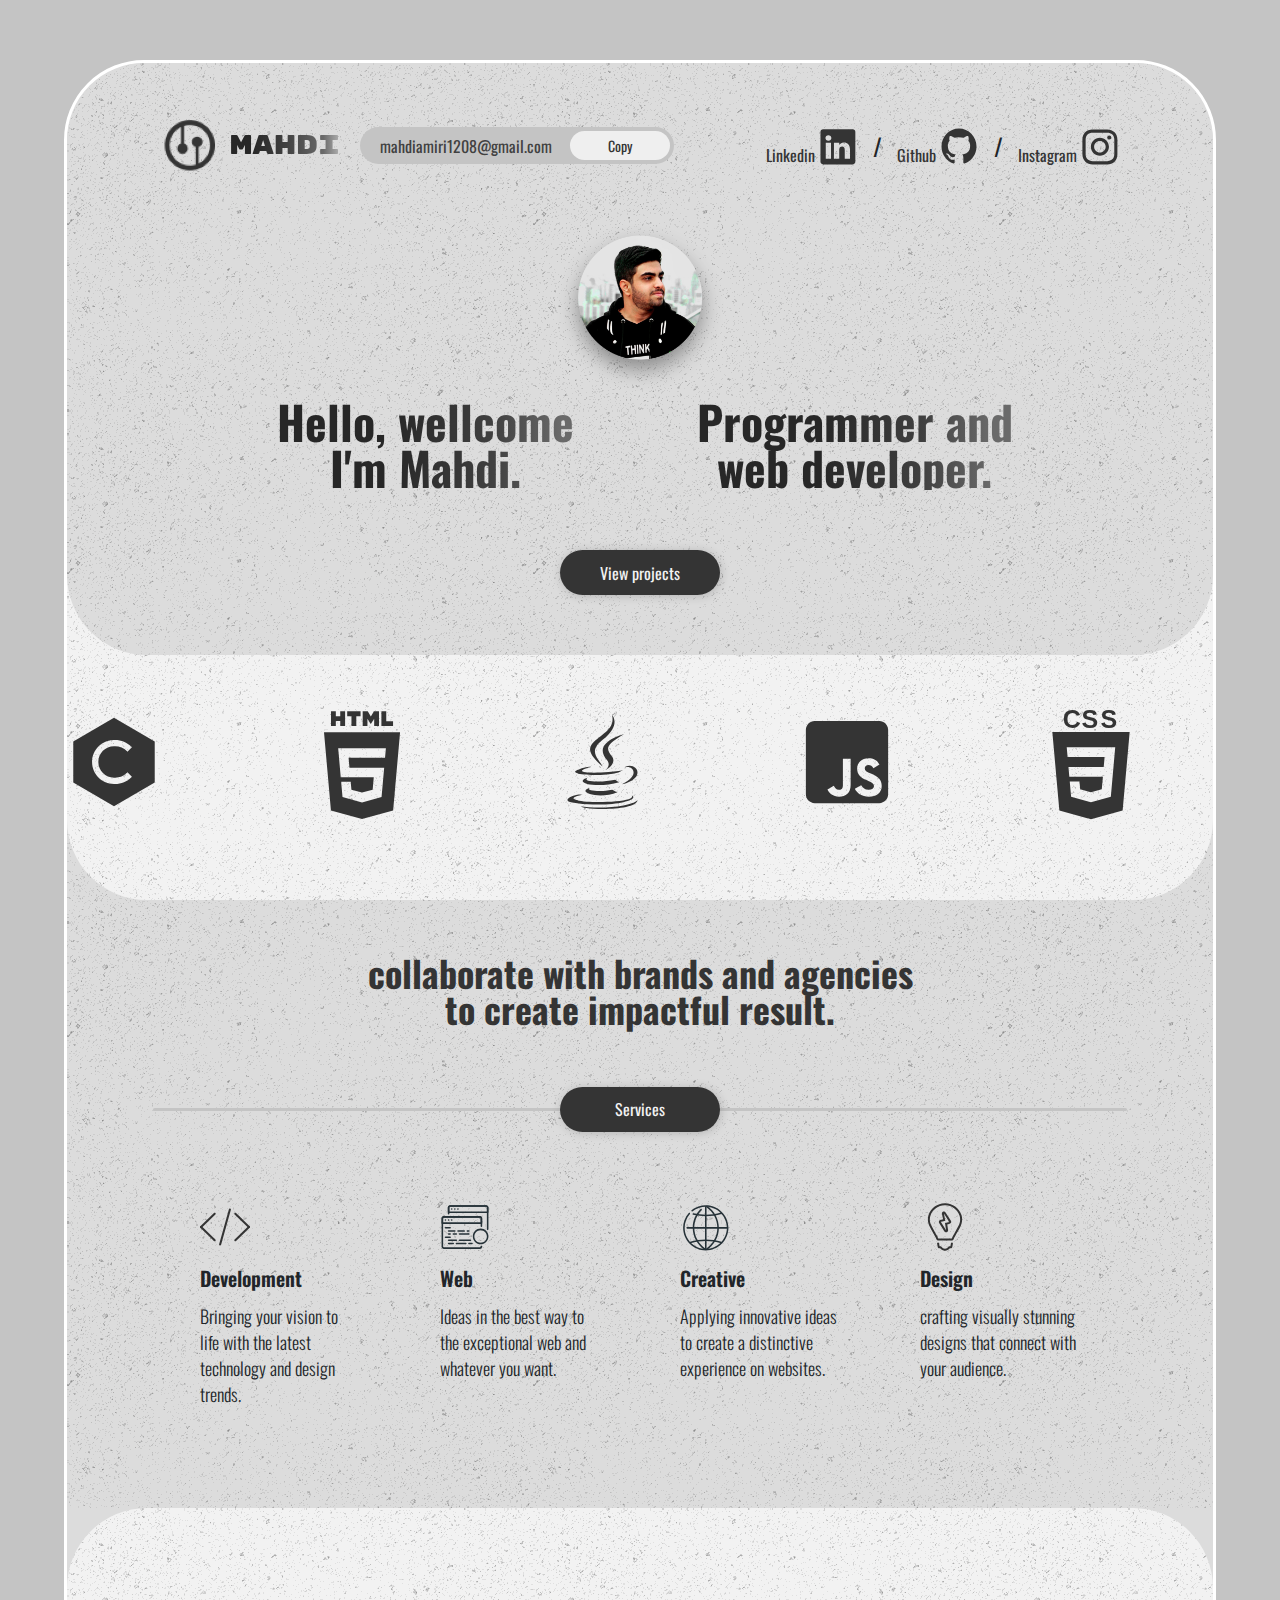
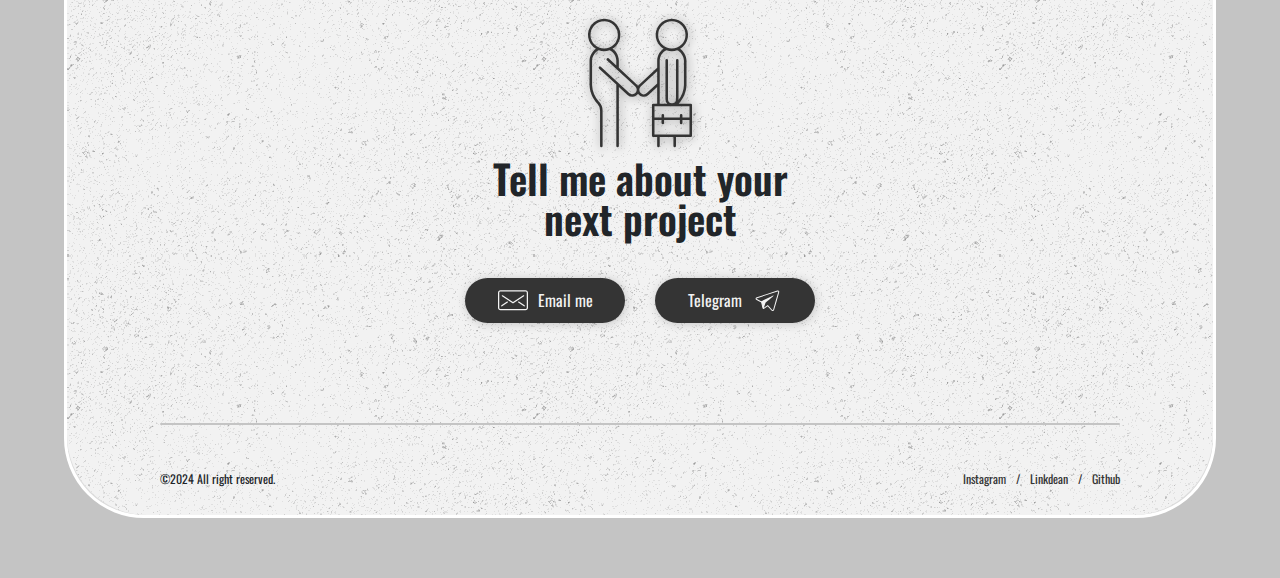
<file: portfolio__website__mahdi-meydan-miri/layout/portfolio.html>
<!DOCTYPE html>
<html lang="en">
    <head>
        <meta charset="UTF-8">
        <meta name="viewport" content="width=device-width, initial-scale=1.0">
        <title>Mahdi Portfolio</title>
        <link rel="icon" type="image/png" href="../assest/image/logo-web.png">
        <link href="https://cdn.jsdelivr.net/npm/bootstrap@5.3.3/dist/css/bootstrap.min.css" rel="stylesheet" integrity="sha384-QWTKZyjpPEjISv5WaRU9OFeRpok6YctnYmDr5pNlyT2bRjXh0JMhjY6hW+ALEwIH" crossorigin="anonymous">
        <link rel="stylesheet" href="../style/style.css">
    </head>
    <body class="bg-primary">
        <div class="main-container bg-secondary">
            <header class="head">
                <div class="container">
                    <nav class="nav justify-content-between align-items-center">
                        <div class="nav__left d-flex align-items-center">
                            <div class="nav__logo">
                                <a href="#" class="nav__logo__tag-a d-flex flex-row-reverse align-items-center justify-content-center">
                                    <h2 class="nav__logo__title">Mahdi</h2>
                                    <img src="../assest/image/logo2.png" alt="logo" class="nav__logo__img">
                                </a>
                            </div>
                            <div class="nav__gmail-box d-none d-sm-flex align-items-center">
                                <p class="nav__gmail-box__gmail d-none d-lg-block">mahdiamiri1208@gmail.com</p>
                                <p class="nav__gmail-box__label d-none d-md-block d-lg-none">Email</p>
                                <button class="nav__gmail-box__copy-btn d-none d-md-block border-0" type="submit">
                                    <span>Copy</span>
                                    <span>✔ Copied!</span>
                                </button>
                            </div>
                        </div>
                        <div class="nav__right d-none d-md-block">
                            <div class="nav__right__social-media d-flex flex-row-reverse align-items-center gap-4">
                                <a href="#" class="nav__right__social-media__item d-flex flex-row-reverse align-items-end">
                                    <img src="../assest/svg-icon/instagram_icon.svg" alt="instagram" class="nav__right__social-media__icon d-none d-xl-block">
                                    <span class="nav__right__social-media__name">Instagram</span>
                                </a>
                                <span class="nav__right__social-media__slash">/</span>
                                <a href="#" class="nav__right__social-media__item d-flex flex-row-reverse align-items-end">
                                    <img src="../assest/svg-icon/github_icon.svg" alt="github" class="nav__right__social-media__icon d-none d-xl-block">
                                    <span class="nav__right__social-media__name">Github</span>
                                </a>
                                <span class="nav__right__social-media__slash">/</span>
                                <a href="#" class="nav__right__social-media__item d-flex flex-row-reverse align-items-end">
                                    <img src="../assest/svg-icon/linkedin_icon.svg" alt="linkedin" class="nav__right__social-media__icon d-none d-xl-block">
                                    <span class="nav__right__social-media__name">Linkedin</span>
                                </a>
                            </div>
                        </div>
                        <div class="nav__mobile d-md-none">
                            <button class="navbar-toggler" type="button" data-bs-toggle="offcanvas" data-bs-target="#offcanvasMenu" aria-controls="offcanvasMenu">
                                <span class="navbar-toggler-icon">
                                    <svg xmlns="http://www.w3.org/2000/svg" viewBox="0 0 24 24" width="40" height="40">
                                        <path fill="currentColor" d="M3 18h18v-2H3v2zm0-5h18v-2H3v2zm0-7v2h18V6H3z"/>
                                    </svg>
                                </span>
                            </button>
                            <div class="offcanvas offcanvas-end" tabindex="-1" id="offcanvasMenu" aria-labelledby="offcanvasMenuLabel">
                                <div class="offcanvas-header d-flex flex-column-reverse gap-3">
                                    <h2 class="offcanvas-title mx-auto" id="offcanvasMenuLabel">Portfolio website</h2>
                                    <button type="button" class="btn--close border-0 d-flex justify-content-end" data-bs-dismiss="offcanvas" aria-label="Close">
                                        <svg xmlns="http://www.w3.org/2000/svg" width="50" height="50" fill="currentColor" class="bi bi-x" viewBox="0 0 16 16">
                                            <path d="M4.646 4.646a.5.5 0 0 1 .708 0L8 7.293l2.646-2.647a.5.5 0 0 1 .708.708L8.707 8l2.647 2.646a.5.5 0 0 1-.708.708L8 8.707l-2.646 2.647a.5.5 0 0 1-.708-.708L7.293 8 4.646 5.354a.5.5 0 0 1 0-.708z"/>
                                        </svg>
                                    </button>
                                </div>
                                <div class="offcanvas-body">
                                    <div class="nav__mobile__gmail-box d-flex justify-content-center align-items-center mx-auto">
                                        <p class="nav__mobile__gmail-box__gmail">mahdiamiri1208@gmail.com</p>
                                        <button class="nav__mobile__gmail-box__copy-btn border-0" type="submit">
                                            <span>Copy</span>
                                            <span>✔ Copied!</span>
                                        </button>
                                    </div>
                                    <div class="nav__mobile__item ">
                                        <div class="nav__mobile__item__social-media d-flex mx-auto justify-content-center">
                                            <a href="#" class="nav__mobile__item__social-media__item d-flex flex-column align-items-center">
                                                <img src="../assest/svg-icon/instagram_icon.svg" alt="instagram" class="nav__mobile__item__social-media__icon">
                                                <span class="nav__mobile__item__social-media__name">Instagram</span>
                                            </a>
                                            <a href="#" class="nav__mobile__item__social-media__item d-flex flex-column align-items-center">
                                                <img src="../assest/svg-icon/github_icon.svg" alt="github" class="nav__mobile__item__social-media__icon">
                                                <span class="nav__mobile__item__social-media__name">Github</span>
                                            </a>
                                            <a href="#" class="nav__mobile__item__social-media__item d-flex flex-column align-items-center">
                                                <img src="../assest/svg-icon/linkedin_icon.svg" alt="linkedin" class="nav__mobile__item__social-media__icon">
                                                <span class="nav__mobile__item__social-media__name">Linkedin</span>
                                            </a>
                                        </div>
                                    </div>
                                </div>
                            </div>
                        </div>
                    </nav>
                    <div class="head__profile d-flex justify-content-center">
                        <img src="../assest/image/profile1.png" alt="profile" class="head__profile__img" width="170px">
                    </div>
                    <div class="head__caption d-flex justify-content-around align-items-start">
                        <div class="head__caption__left">
                            <h1 class="head__caption__left__title text-center">Hello, wellcome I'm Mahdi.</h1>
                        </div>
                        <div class="head__caption__right">
                            <h2 class="head__caption__right__title text-center">Programmer and web developer.</h2>
                        </div>
                    </div>
                    <div class="head__btn d-flex justify-content-center">
                        <a href="#" class="head__btn__project btn">View projects</a>
                    </div>
                </div>
            </header>
            <main class="main">
                    <section class="carousel-container position-relative d-flex justify-content-center">
                        <div class="carousel d-flex overflow-hidden">
                            <div class="carousel-track">
                                <div class="carousel-item d-flex align-items-center">
                                    <img src="../assest/svg-icon/c_icon.svg" alt="Logo 1" class="carousel-item__img">
                                    <img src="../assest/svg-icon/html_icon.svg" alt="Logo 5" class="carousel-item__img">
                                    <img src="../assest/svg-icon/java_icon.svg" alt="Logo 3" class="carousel-item__img">
                                    <img src="../assest/svg-icon/js_icon.svg" alt="Logo 2" class="carousel-item__img">
                                    <img src="../assest/svg-icon/css_icon.svg" alt="Logo 4" class="carousel-item__img">
                                    <img src="../assest/svg-icon/c_icon.svg" alt="Logo 1" class="carousel-item__img">
                                    <img src="../assest/svg-icon/html_icon.svg" alt="Logo 5" class="carousel-item__img">
                                    <img src="../assest/svg-icon/java_icon.svg" alt="Logo 3" class="carousel-item__img">
                                    <img src="../assest/svg-icon/js_icon.svg" alt="Logo 2" class="carousel-item__img">
                                    <img src="../assest/svg-icon/css_icon.svg" alt="Logo 4" class="carousel-item__img">
                                </div>
                            </div>
                        </div>
                    </section>
                    <section class="main__section position-relative">
                        <div class="container">
                            <div class="main__section__title d-flex justify-content-center">
                                <h2 class="main__section__title__text text-center">collaborate with brands and agencies to create impactful result.</h2>
                            </div>
                            <div class="main__services d-flex justify-content-center">
                                <a href="#" class="main__services-btn btn">Services</a>
                            </div>
                            <div class="main__ability  d-flex justify-content-center flex-wrap text-center text-lg-start">
                                <div class="main__ability__box d-flex flex-column align-items-center align-items-lg-start gap-4">
                                    <div class="main__ability__icon">
                                        <img src="../assest/svg-icon/code_development_icon.svg" alt="Icon 1" class="main__ability__img">
                                    </div>
                                    <h3 class="main__ability__title">Development</h3>
                                    <p class="main__ability__description">Bringing your vision to life with the latest technology and design trends.</p>
                                </div>
                                <div class="main__ability__box d-flex flex-column align-items-center align-items-lg-start gap-4">
                                    <div class="main__ability__icon">
                                        <img src="../assest/svg-icon/algorithm_coding_icon.svg" alt="Icon 2" class="main__ability__img">
                                    </div>
                                    <h3 class="main__ability__title">Web</h3>
                                    <p class="main__ability__description">Ideas in the best way to the exceptional web and whatever you want.</p>
                                </div>
                                <div class="main__ability__box d-flex flex-column align-items-center align-items-lg-start gap-4 ">
                                    <div class="main__ability__icon">
                                        <img src="../assest/svg-icon/web_icon.svg" alt="Icon 3" class="main__ability__img">
                                    </div>
                                    <h3 class="main__ability__title">Creative</h3>
                                    <p class="main__ability__description">Applying innovative ideas to create a distinctive experience on websites.</p>
                                </div>
                                <div class="main__ability__box main__ability__box--mb d-flex flex-column align-items-center align-items-lg-start gap-4 ">
                                    <div class="main__ability__icon">
                                        <img src="../assest/svg-icon/idea_icon.svg" alt="Icon 4" class="main__ability__img">
                                    </div>
                                    <h3 class="main__ability__title">Design</h3>
                                    <p class="main__ability__description">crafting visually stunning designs that connect with your audience.</p>
                                </div>
                            </div>
                        </div>
                    </section>
            </main>
            <footer class="footer">
                <div class="container">
                    <div class="footer__img d-flex justify-content-center">
                        <img src="../assest/svg-icon/deal_icon.svg" alt="deal icon" class="footer__img__deal">
                    </div>
                    <div class="footer__title d-flex justify-content-center">
                        <h2 class="footer__title__text text-center">Tell me about your next project</h2>
                    </div>
                    <div class="footer__btns d-flex justify-content-center gap-5">
                        <div class="footer__btns__btn-email btn">
                            <a href="#" class="d-flex align-items-center justify-content-center gap-3">
                                <img src="../assest/svg-icon/mail_email_icon.svg" alt="email icon" class="footer__btns__btn-email__icon">
                                <span class="footer__btns__text-email">Email me</span>
                            </a>
                        </div>
                        <div class="footer__btns__btn-telegram btn">
                            <a href="#" class="d-flex align-items-center justify-content-center gap-3">
                                <span class="footer__btns__text-telegram">Telegram</span>
                                <img src="../assest/svg-icon/telegram_icon.svg" alt="telegram icon" class="footer__btns__text-telegram__icon">
                            </a>
                        </div>
                    </div>
                    <div class="footer__line"></div>
                    <div class="footer__allright-socialmedia d-flex justify-content-between">
                        <div class="footer__allright-socialmedia__allright">
                            <p>©2024 All right reserved.</p>
                        </div>
                        <div class="footer__allright-socialmedia__socialmedia d-flex gap-3">
                            <div class="footer__socialmedia-item">
                                <a href="#" class="footer__socialmedia-item__text">
                                    <span>Instagram</span>
                                </a>
                            </div>
                            <span>/</span>
                            <div class="footer__socialmedia-item">
                                <a href="#" class="footer__socialmedia-item__text">
                                    <span>Linkdean</span>
                                </a>
                            </div>
                            <span>/</span>
                            <div class="footer__socialmedia-item">
                                <a href="#" class="footer__socialmedia-item__text">
                                    <span>Github</span>
                                </a>
                            </div>
                        </div>
                    </div>
                </div>
            </footer>
        </div>
        <script src="https://cdn.jsdelivr.net/npm/@popperjs/core@2.11.8/dist/umd/popper.min.js" integrity="sha384-I7E8VVD/ismYTF4hNIPjVp/Zjvgyol6VFvRkX/vR+Vc4jQkC+hVqc2pM8ODewa9r" crossorigin="anonymous"></script>
        <script src="https://cdn.jsdelivr.net/npm/bootstrap@5.3.3/dist/js/bootstrap.min.js" integrity="sha384-0pUGZvbkm6XF6gxjEnlmuGrJXVbNuzT9qBBavbLwCsOGabYfZo0T0to5eqruptLy" crossorigin="anonymous"></script>
    </body>
</html>
</file>
<file: style/style.css>
/*
======================================================================
============================  Reset Css  =============================
======================================================================
*/
html, body, div, span, applet, object, iframe,
h1, h2, h3, h4, h5, h6, p, blockquote, pre,
a, abbr, acronym, address, big, cite, code,
del, dfn, em, img, ins, kbd, q, s, samp,
small, strike, strong, sub, sup, tt, var,
b, u, i, center,
dl, dt, dd, ol, ul, li,
fieldset, form, label, legend,
table, caption, tbody, tfoot, thead, tr, th, td,
article, aside, canvas, details, embed, 
figure, figcaption, footer, header, hgroup, 
menu, nav, output, ruby, section, summary,
time, mark, audio, video {
	margin: 0;
	padding: 0;
	border: 0;
	font-size: 100%;
	font: inherit;
	vertical-align: baseline;
}
/* HTML5 display-role reset for older browsers */
article, aside, details, figcaption, figure, 
footer, header, hgroup, menu, nav, section {
	display: block;
}
body {
	line-height: 1;
}
ol, ul {
	list-style: none;
}
blockquote, q {
	quotes: none;
}
blockquote:before, blockquote:after,
q:before, q:after {
	content: '';
	content: none;
}
table {
	border-collapse: collapse;
	border-spacing: 0;
}
/*
======================================================================
==============================  font face  ===============================
======================================================================
*/
@font-face {
    font-family: Oswald-Bold;
    src: url(../assets/font/Oswald-Bold.ttf) format("truetype");
}
@font-face {
    font-family: Oswald-SemiBold;
    src: url(../assets/font/Oswald-SemiBold.ttf) format("truetype");
}
@font-face {
    font-family: Oswald-Regular;
    src: url(../assets/font/Oswald-Regular.ttf) format("truetype");
}
@font-face {
    font-family: Oswald-Light;
    src: url(../assets/font/Oswald-Light.ttf) format("truetype");
}
@font-face {
    font-family: RubikMonoOne-Regular;
    src: url(../assets/font/RubikMonoOne-Regular.ttf) format("truetype");
}
/*
======================================================================
==============================  Style  ===============================
======================================================================
*/
html{
    box-sizing: border-box !important;
    font-size: 62.5% !important; /* 10px(best for search engine font size) */
}
*, *:after, *:before{
    box-sizing: inherit !important;
}
/*
======================================================================
=====================  override bootstrap class  =====================
======================================================================
*/
.bg-primary{
    background-color: var(--light_gray) !important;
}
.bg-secondary{
    background-color: var(--lighter_gray) !important;
}
.btn{
    background-color: var(--dark_gray);
    width: 160px;
    height: 45px;
    border-radius: 24px;
    color: var(--section_logo_gray);
    font-size: 16px;
    display: flex;
    justify-content: center;
    align-items: center;
    transition: all 200ms ease-in-out;
    box-shadow: 1px 1px 10px #27272738;
}
.btn:hover{
    background-color: var(--section_logo_gray);
    color: var(--dark_gray);
}

.btn-project{
    background-color: var(--dark_gray);
    width: 160px;
    height: 45px;
    border-radius: 24px;
    color: var(--section_logo_gray);
    font-size: 16px;
    display: flex;
    justify-content: center;
    align-items: center;
    transition: all 200ms ease-in-out;
    box-shadow: 1px 1px 10px #27272738;
    transition: transform 0.2s ease;
}
.btn-project:hover{
    transform: scale(1.05);

}

/*
======================================================================
=============================  classes  ==============================
======================================================================
*/
:root{
    --light_gray:#C4C4C4;
    --lighter_gray:#DCDCDC;
    --dark_gray:#343434;
    --email__gray:#414141;
    --section_logo_gray:#f2f2f2;
}
body{
    font-family: Oswald-Regular;
}
a{
    text-decoration: none !important;
}
.main-container{
    width: 90% !important;
    margin:0 auto !important;
    margin-top: 60px !important;
    margin-bottom: 60px !important;
    border-radius: 80px;
    border: solid #fff;
}
/*
============================================================================================================================================
=================================================================  header  =================================================================
============================================================================================================================================
*/
.head{
    position: relative;
    z-index: 15;
    border-radius: 80px;
    background-color: var(--lighter_gray);
    background-image: url(../assets/image/asfalt-dark.png);
}
.container{
    width: 85% !important;
}
/*
======================================================================
============================  navigation  ============================
======================================================================
*/
.nav{
    padding-top: 50px;   
}
.nav__left{

}
.nav__logo{

}
.nav__logo__tag-a{

}
.nav__logo__title{
    margin-left: 10px;
    font-family: RubikMonoOne-Regular;
    font-size: 26px;
    background: linear-gradient(to right, #272727 20%,#404040 50%, #6a6a6a 85%, #a8a8a8 98%);
    -webkit-background-clip: text;
    -webkit-text-fill-color: transparent;
}
.nav__logo__img{

}
.nav__gmail-box{
    background-color: var(--light_gray);
    border-radius: 20px;
    height: 37px;
    margin-left: 20px;
}
.nav__gmail-box__gmail{
    font-size: 16px;
    margin-left: 20px;
    color: var(--email__gray);
}
.nav__gmail-box__label{
    font-size: 14px;
    margin-left: 20px;
    color: var(--email__gray);
}
.nav__gmail-box__copy-btn{
    font-size: 14px;
    width: 100px;
    height: 29px;
    border-radius: 15px;
    margin-left: 18px;
    margin-right: 4px;
    transition-duration: 700ms;
    overflow: hidden;
}
.nav__gmail-box__copy-btn span:first-child {
    color: var(--dark_gray);
    position: absolute;
    transform: translate(-50%, -50%);
    transition: color 0.5s ease, transform 0.5s ease, opacity 0.5s ease;
  }
  
  .nav__gmail-box__copy-btn span:last-child {
    position: absolute;
    color: var(--lighter_gray);
    opacity: 0;
    transform: translateY(100%) translateX(-50%);
    height: 14px;
    line-height: 13px;
    transition: transform 0.5s ease, opacity 0.5s ease;
  }
  
  .nav__gmail-box__copy-btn:focus {
    background-color: var(--dark_gray);
    transition: background-color 0.3s ease;
  }
  
  .nav__gmail-box__copy-btn:focus span:first-child {
    color: #b5ccf3;
    transform: translateX(-50%) translateY(-150%);
    opacity: 0;
  }
  
  .nav__gmail-box__copy-btn:focus span:last-child {
    transform: translateX(-50%) translateY(-50%);
    opacity: 1;
    transition-delay: 300ms;
  }
.nav__gmail-box-md{

}
.nav__gmail-box-md__gmail{

}
.nav__gmail-box-md__copy-btn{

}
.nav__right{

}
.nav__right__social-media{

}
.nav__right__social-media__item{

}
.nav__right__social-media__icon{

}
.nav__right__social-media__name{
    color: var(--dark_gray);
    font-size: 16px;
    margin-bottom:3px;
    margin-right: 3px;
}
.nav__right__social-media__slash{
    font-size: 24px;
}
.btn--close{
}
.navbar-toggler-icon{

}
.navbar-toggler{

}
.navbar-toggler-icon{
    width: 40px;
    height: 40px;
    color: var(--dark_gray);
}
.offcanvas{
    background-color: var(--dark_gray);
}
.offcanvas-end{

}
.offcanvas-header{

}
.flex-column-reverse{

}
.offcanvas-title{
    font-family: Oswald-SemiBold;
    font-size: 24px;
    color: var(--lighter_gray);
    letter-spacing: 1.5px;
    text-decoration: underline;
}
.btn--close{
    width: 100%;    
    background-color: var(--dark_gray);
    color: #fff;
}
.nav__mobile__gmail-box{
    background-color: var(--light_gray);
    border-radius: 20px;
    height: 45px;
    font-size: 16px;
    width: 70%;
    margin-top: 30px;
}
.nav__mobile__gmail-box__gmail{
    margin-left: 15px;
    color: var(--dark_gray);
}
.nav__mobile__gmail-box__copy-btn{
    width: 110px;
    height: 35px;
    border-radius: 15px;
    margin-left: 10px;
    margin-right: 5px;
    font-size: 14px;
}
.nav__mobile__gmail-box__copy-btn span:first-child {
    color: var(--dark_gray);
    position: absolute;
    transform: translate(-50%, -50%);
    transition: color 0.5s ease, transform 0.5s ease, opacity 0.5s ease;
  }
  
  .nav__mobile__gmail-box__copy-btn span:last-child {
    position: absolute;
    color: var(--lighter_gray);
    opacity: 0;
    transform: translateY(100%) translateX(-50%);
    height: 14px;
    line-height: 13px;
    transition: transform 0.5s ease, opacity 0.5s ease;
  }
  
  .nav__mobile__gmail-box__copy-btn:focus {
    background-color: #343434;
    transition: background-color 0.3s ease;
  }
  
  .nav__mobile__gmail-box__copy-btn:focus span:first-child {
    color: #b5ccf3;
    transform: translateX(-50%) translateY(-150%);
    opacity: 0;
  }
  
  .nav__mobile__gmail-box__copy-btn:focus span:last-child {
    transform: translateX(-50%) translateY(-50%);
    opacity: 1;
    transition-delay: 300ms;
  }
.nav__mobile__item{

}
.nav__mobile__item__social-media{
    margin-top: 80px;
    gap: 50px;
}
.nav__mobile__item__social-media__item{

}
.nav__mobile__item__social-media__icon{
    background-color: var(--light_gray);
    border-radius: 5px;
    width: 60px;
}
.nav__mobile__item__social-media__name{
    margin-top: 20px;
    font-size: 18px;
    letter-spacing: 1.2px;
    color: var(--lighter_gray);
}
/*
======================================================================
==============================  profile  =============================
======================================================================
*/
.head__profile{
    margin-top: 40px;
    margin-bottom: 10px;
}
.head__profile__img{
    filter: drop-shadow(0px 10px 10px #27272771);

}
/*
======================================================================
==============================  caption  =============================
======================================================================
*/
.head__caption{
    font-family: Oswald-Bold;
    font-size: 46px;
    margin-left: 50px;
    margin-right: 50px;
    margin-bottom: 60px;
}
.head__caption__left{
    max-width: 340px;
    background: linear-gradient(to right, #272727 40%,#404040 70%, #6a6a6a 90%);
    -webkit-background-clip: text;
    -webkit-text-fill-color: transparent;
}
.head__caption__left__title{

}
.head__caption__right{
    max-width: 340px;
    background: linear-gradient(to right, #272727 40%,#404040 70%, #6a6a6a 90%);
    -webkit-background-clip: text;
    -webkit-text-fill-color: transparent;
}
.head__caption__right__title{

}
.head__btn{
}
.head__btn__project{
    margin-bottom: 60px;
}

/*
============================================================================================================================================
==================================================================  main  ==================================================================
============================================================================================================================================
*/
/*
======================================================================
=============================  carousel  =============================
======================================================================
*/
.carousel-container{
    background-image: url(../assets/image/asfalt-dark.png);
    width: 100%;
    position: relative;
    z-index: 9;
    background-color: var(--section_logo_gray);
    margin-top: -80px;
    border-bottom-left-radius: 80px;
    border-bottom-right-radius: 80px;
}
.carousel{
    margin-top: 130px;
    margin-bottom: 80px;
}

.carousel-track{
    width: 100%;
    animation: slide 20s linear infinite;
}
.carousel-item{
    gap: 170px;
}
.carousel-item__img{
    width: 100px;
}

@keyframes slide {
    0% {
        transform: translateX(50px);
    }
    100% {
        transform: translateX(-50%);
    }
}
/*
======================================================================
============================  main title  ============================
======================================================================
*/
main{
    background-image: url(../assets/image/asfalt-dark.png);
}
.main__section{
    background-image: url(../assets/image/asfalt-dark.png);
    background-color: var(--lighter_gray);
    position: relative;
    z-index: 5;
    border-top-left-radius: 80px;
    border-top-right-radius: 80px;
    padding-top: 20px;
    margin-top: 30px;
}
.main__section__title{
    width: 100%;
    margin-top: -75px;
}
.main__section__title__text{
    color: var(--dark_gray);
    margin-top: 80px;
    margin-bottom: 60px;
    font-family: Oswald-Bold;
    font-size: 36px;
    max-width: 550px;
}
.main__services{
    
}
.main__services-btn{
    margin-bottom: 70px;
    cursor: auto;
}
.main__services-btn::before{
    content: "";
    position: absolute;
    width: 85%;
    height: 3px;
    background-color: var(--light_gray);
    border-radius: 5px;
    z-index: -2;
    transition: all 600ms ease;
}
.main__services-btn:hover::before{
    background-color: var(--dark_gray);
}

.main__Project-btn{
    margin-bottom: 70px;
    cursor: auto;
}
.main__Project-btn::before{
    content: "";
    position: absolute;
    width: 85%;
    height: 3px;
    background-color: var(--light_gray);
    border-radius: 5px;
    z-index: -2;
    transition: all 600ms ease;
}
.main__Project-btn:hover::before{
    background-color: var(--dark_gray);
}


.main__ability{
    gap: 100px;

}

.main__ability__box{
    height: 206px;
    max-width: 180px;
}

.main__ability__icon{

}
.main__ability__img{

}
.main__ability__title{
    font-family: Oswald-SemiBold;
    font-size: 20px;
}
.main__ability__description{
    line-height: 2.6rem;
    font-size: 18px;
    font-family: Oswald-Light;
}
.footer{
    background-image: url(../assets/image/asfalt-dark.png);
    background-color: var(--section_logo_gray);
    border-radius: 80px;
}
.footer__img{

}
.footer__img__deal{
    margin-top: 100px;
    filter: drop-shadow(1px 1px 5px #575757ad);
}
.footer__title{
    margin-bottom: 40px;
}
.footer__title__text{
    font-family: Oswald-SemiBold;
    font-size: 40px;
    max-width: 360px;
}
.footer__btns{
    margin-bottom: 100px;
}
.footer__btns__btn-email{
    transition: all 250ms ease-in-out;
}
.footer__btns__btn-email:hover{
    background-color: var(--dark_gray);
    transform: scale(1.06);
}
.footer__btns__text-email{
    color: var(--section_logo_gray);
}
.footer__btns__btn-email__icon{
    width: 30px;
}
.btn{

}
.footer__btns__btn-telegram{
    transition: all 250ms ease-in-out;
}
.footer__btns__btn-telegram:hover{
    background-color: var(--dark_gray);
    transform: scale(1.06);
}
.footer__btns__text-telegram{
    color: var(--section_logo_gray);
}
.footer__line{
    margin-bottom: 50px;
}
.footer__line::after{
    content: "";
    display: flex;
    align-items: center;
    justify-content: center;
    width: 100%;
    height: 2px;
    border-radius: 10px;
    background-color: var(--light_gray);
}
.footer__allright-socialmedia{
    font-size: 12px;
}
.footer__allright-socialmedia__allright{
    margin-bottom: 30px;
}
.footer__allright-socialmedia__socialmedia{
    margin-bottom: 30px;
    color: var(--dark_gray);

}
.footer__socialmedia-item{
}
.footer__socialmedia-item__text{
    color: var(--dark_gray);
}

@media (max-width: 1400px) {
    .main__ability{
        gap: 80px;
    }
    .main__ability__box{
        max-width: 160px;
    }
    .carousel-item{
        gap: 150px;
    }
}
@media (max-width: 1200px) {
    .head__caption{
        font-size: 42px;
    }
    .head__caption__left{
        max-width: 300px;
    }
    .head__caption__right{
        max-width: 300px;
    }
    .nav__gmail-box__gmail{
        font-size: 14px;
    }
    .nav__gmail-box__copy-btn{
        width: 70px;
    }
    .carousel-item{
        gap: 110px;
    }
    .main__ability{
        gap: 60px;
    }
    .main__ability__box{
        max-width: 135px;
    }
}
@media (max-width: 992px) {
    .head__caption{
        font-size: 32px;
    }
    .head__caption__left{
        max-width: 240px;
    }
    .head__caption__right{
        max-width: 240px;
    }
    .nav__gmail-box__copy-btn{
        width:80px;
        margin-left: 15px;
    }
    .nav__right__social-media{
        gap: 8px !important;
    }
    .carousel{
        margin-bottom: 65px;
    }
    .carousel-item{
        gap: 80px;
    }
    .main__section__title__text{
        font-size: 30px;
        max-width: 480px;
    }
    .main__ability{
        gap: 80px;
    }
    .main__ability__box{
        max-width: 200px;
    }
    .main__ability__box--mb{
        margin-bottom: 50px;
    }
    .footer__img__deal{
        width: 130px;
    }
    .footer__title__text{
        font-size: 30px;
        max-width: 220px;
    }
}
@media (max-width: 768px) {
    .head__caption{
        font-size: 28px;
        margin-right: 0px;
        margin-left: 0px;
    }
    .head__caption__left{
        max-width: 220px;
    }
    .head__caption__right{
        max-width: 220px;
    }
    .nav__right__social-media{
        gap: 8px !important;
    }
    .carousel{
        margin-bottom: 60px;
    }
    .carousel-item{
        gap: 40px;
    }
    .main__section__title__text{
        font-size: 26px;
        max-width: 400px;
    }
    .main__services-btn{
        width: 120px;
        font-size: 14px;
    }
    .main__ability{
        gap: 35px;
    }
    .main__ability__box{
        max-width: 165px;
    }
    .main__ability__title{
        font-size: 18px;
    }
    .main__ability__description{
        font-size: 16px;
    }
    .footer__img__deal{
        width: 110px;
    }
    .footer__title__text{
        font-size: 26px;
        max-width: 220px;
    }
    .footer__btns__btn-email{
        width: 130px;
        font-size: 14px;
    }
    .footer__btns__btn-email__icon{
        width: 23px;
    }
    .footer__btns__btn-telegram{
        width: 130px;
        font-size: 14px;
    }
    .footer__btns__text-telegram__icon{
        width: 25px;
    }
}
@media (max-width: 567px) {
    .head__caption{
        font-size: 28px;
    }
    .head__caption__left{
        width: 145px;
    }
    .head__caption__right{
        width: 145px;
    }
    .head__btn__project{
        width: 120px;
        font-size: 14px;
    }
    .footer__img__deal{
        width: 90px;
    }
    .footer__title{
        margin-bottom: 30px;
    }
    .footer__title__text{
        font-size: 22px;
        max-width: 200px;
    }
    .footer__btns__btn-email{
        width: 110px;
        font-size: 14px;
    }
    .footer__btns__btn-email__icon{
        width: 23px;
    }
    .footer__btns__btn-telegram{
        width: 110px;
        font-size: 14px;
    }
    .footer__btns__text-telegram__icon{
        width: 25px;
    }
}
@media (max-width: 400px) {
    .nav__logo__title{
        display: none;
    }
    .head__profile__img{
        width: 130px;
    }
    .head__caption{
        font-size:18px;
    }
    .head__caption__left{
        width: 94px;
    }
    .head__caption__right{
        width: 94px;
    }
    .head__btn__project{
        width: 100px;
        font-size: 12px;
    }
}
@media (min-width: 992px) {
    .main__ability__box{
        margin-bottom: 50px;
    }
}
</file>
<file: portfolio__website__mahdi-meydan-miri/style/style.css>
/*
======================================================================
============================  Reset Css  =============================
======================================================================
*/
html, body, div, span, applet, object, iframe,
h1, h2, h3, h4, h5, h6, p, blockquote, pre,
a, abbr, acronym, address, big, cite, code,
del, dfn, em, img, ins, kbd, q, s, samp,
small, strike, strong, sub, sup, tt, var,
b, u, i, center,
dl, dt, dd, ol, ul, li,
fieldset, form, label, legend,
table, caption, tbody, tfoot, thead, tr, th, td,
article, aside, canvas, details, embed, 
figure, figcaption, footer, header, hgroup, 
menu, nav, output, ruby, section, summary,
time, mark, audio, video {
	margin: 0;
	padding: 0;
	border: 0;
	font-size: 100%;
	font: inherit;
	vertical-align: baseline;
}
/* HTML5 display-role reset for older browsers */
article, aside, details, figcaption, figure, 
footer, header, hgroup, menu, nav, section {
	display: block;
}
body {
	line-height: 1;
}
ol, ul {
	list-style: none;
}
blockquote, q {
	quotes: none;
}
blockquote:before, blockquote:after,
q:before, q:after {
	content: '';
	content: none;
}
table {
	border-collapse: collapse;
	border-spacing: 0;
}
/*
======================================================================
==============================  font face  ===============================
======================================================================
*/
@font-face {
    font-family: Oswald-Bold;
    src: url(../assest/font/Oswald-Bold.ttf) format("truetype");
}
@font-face {
    font-family: Oswald-SemiBold;
    src: url(../assest/font/Oswald-SemiBold.ttf) format("truetype");
}
@font-face {
    font-family: Oswald-Regular;
    src: url(../assest/font/Oswald-Regular.ttf) format("truetype");
}
@font-face {
    font-family: Oswald-Light;
    src: url(../assest/font/Oswald-Light.ttf) format("truetype");
}
@font-face {
    font-family: RubikMonoOne-Regular;
    src: url(../assest/font/RubikMonoOne-Regular.ttf) format("truetype");
}
/*
======================================================================
==============================  Style  ===============================
======================================================================
*/
html{
    box-sizing: border-box !important;
    font-size: 62.5% !important; /* 10px(best for search engine font size) */
}
*, *:after, *:before{
    box-sizing: inherit !important;
}
/*
======================================================================
=====================  override bootstrap class  =====================
======================================================================
*/
.bg-primary{
    background-color: var(--light_gray) !important;
}
.bg-secondary{
    background-color: var(--lighter_gray) !important;
}
.btn{
    background-color: var(--dark_gray);
    width: 160px;
    height: 45px;
    border-radius: 24px;
    color: var(--section_logo_gray);
    font-size: 16px;
    display: flex;
    justify-content: center;
    align-items: center;
    transition: all 200ms ease-in-out;
    box-shadow: 1px 1px 10px #27272738;
}
.btn:hover{
    background-color: var(--section_logo_gray);
    color: var(--dark_gray);
}
/*
======================================================================
=============================  classes  ==============================
======================================================================
*/
:root{
    --light_gray:#C4C4C4;
    --lighter_gray:#DCDCDC;
    --dark_gray:#343434;
    --email__gray:#414141;
    --section_logo_gray:#f2f2f2;
}
body{
    font-family: Oswald-Regular;
}
a{
    text-decoration: none !important;
}
.main-container{
    width: 90% !important;
    margin:0 auto !important;
    margin-top: 60px !important;
    margin-bottom: 60px !important;
    border-radius: 80px;
    border: solid #fff;
}
/*
============================================================================================================================================
=================================================================  header  =================================================================
============================================================================================================================================
*/
.head{
    position: relative;
    z-index: 15;
    border-radius: 80px;
    background-color: var(--lighter_gray);
    background-image: url(../assest/image/asfalt-dark.png);
}
.container{
    width: 85% !important;
}
/*
======================================================================
============================  navigation  ============================
======================================================================
*/
.nav{
    padding-top: 50px;   
}
.nav__left{

}
.nav__logo{

}
.nav__logo__tag-a{

}
.nav__logo__title{
    margin-left: 10px;
    font-family: RubikMonoOne-Regular;
    font-size: 26px;
    background: linear-gradient(to right, #272727 20%,#404040 50%, #6a6a6a 85%, #a8a8a8 98%);
    -webkit-background-clip: text;
    -webkit-text-fill-color: transparent;
}
.nav__logo__img{

}
.nav__gmail-box{
    background-color: var(--light_gray);
    border-radius: 20px;
    height: 37px;
    margin-left: 20px;
}
.nav__gmail-box__gmail{
    font-size: 16px;
    margin-left: 20px;
    color: var(--email__gray);
}
.nav__gmail-box__label{
    font-size: 14px;
    margin-left: 20px;
    color: var(--email__gray);
}
.nav__gmail-box__copy-btn{
    font-size: 14px;
    width: 100px;
    height: 29px;
    border-radius: 15px;
    margin-left: 18px;
    margin-right: 4px;
    transition-duration: 700ms;
    overflow: hidden;
}
.nav__gmail-box__copy-btn span:first-child {
    color: var(--dark_gray);
    position: absolute;
    transform: translate(-50%, -50%);
    transition: color 0.5s ease, transform 0.5s ease, opacity 0.5s ease;
  }
  
  .nav__gmail-box__copy-btn span:last-child {
    position: absolute;
    color: var(--lighter_gray);
    opacity: 0;
    transform: translateY(100%) translateX(-50%);
    height: 14px;
    line-height: 13px;
    transition: transform 0.5s ease, opacity 0.5s ease;
  }
  
  .nav__gmail-box__copy-btn:focus {
    background-color: var(--dark_gray);
    transition: background-color 0.3s ease;
  }
  
  .nav__gmail-box__copy-btn:focus span:first-child {
    color: #b5ccf3;
    transform: translateX(-50%) translateY(-150%);
    opacity: 0;
  }
  
  .nav__gmail-box__copy-btn:focus span:last-child {
    transform: translateX(-50%) translateY(-50%);
    opacity: 1;
    transition-delay: 300ms;
  }
.nav__gmail-box-md{

}
.nav__gmail-box-md__gmail{

}
.nav__gmail-box-md__copy-btn{

}
.nav__right{

}
.nav__right__social-media{

}
.nav__right__social-media__item{

}
.nav__right__social-media__icon{

}
.nav__right__social-media__name{
    color: var(--dark_gray);
    font-size: 16px;
    margin-bottom:3px;
    margin-right: 3px;
}
.nav__right__social-media__slash{
    font-size: 24px;
}
.btn--close{
}
.navbar-toggler-icon{

}
.navbar-toggler{

}
.navbar-toggler-icon{
    width: 40px;
    height: 40px;
    color: var(--dark_gray);
}
.offcanvas{
    background-color: var(--dark_gray);
}
.offcanvas-end{

}
.offcanvas-header{

}
.flex-column-reverse{

}
.offcanvas-title{
    font-family: Oswald-SemiBold;
    font-size: 24px;
    color: var(--lighter_gray);
    letter-spacing: 1.5px;
    text-decoration: underline;
}
.btn--close{
    width: 100%;    
    background-color: var(--dark_gray);
    color: #fff;
}
.nav__mobile__gmail-box{
    background-color: var(--light_gray);
    border-radius: 20px;
    height: 45px;
    font-size: 16px;
    width: 70%;
    margin-top: 30px;
}
.nav__mobile__gmail-box__gmail{
    margin-left: 15px;
    color: var(--dark_gray);
}
.nav__mobile__gmail-box__copy-btn{
    width: 110px;
    height: 35px;
    border-radius: 15px;
    margin-left: 10px;
    margin-right: 5px;
    font-size: 14px;
}
.nav__mobile__gmail-box__copy-btn span:first-child {
    color: var(--dark_gray);
    position: absolute;
    transform: translate(-50%, -50%);
    transition: color 0.5s ease, transform 0.5s ease, opacity 0.5s ease;
  }
  
  .nav__mobile__gmail-box__copy-btn span:last-child {
    position: absolute;
    color: var(--lighter_gray);
    opacity: 0;
    transform: translateY(100%) translateX(-50%);
    height: 14px;
    line-height: 13px;
    transition: transform 0.5s ease, opacity 0.5s ease;
  }
  
  .nav__mobile__gmail-box__copy-btn:focus {
    background-color: #343434;
    transition: background-color 0.3s ease;
  }
  
  .nav__mobile__gmail-box__copy-btn:focus span:first-child {
    color: #b5ccf3;
    transform: translateX(-50%) translateY(-150%);
    opacity: 0;
  }
  
  .nav__mobile__gmail-box__copy-btn:focus span:last-child {
    transform: translateX(-50%) translateY(-50%);
    opacity: 1;
    transition-delay: 300ms;
  }
.nav__mobile__item{

}
.nav__mobile__item__social-media{
    margin-top: 80px;
    gap: 50px;
}
.nav__mobile__item__social-media__item{

}
.nav__mobile__item__social-media__icon{
    background-color: var(--light_gray);
    border-radius: 5px;
    width: 60px;
}
.nav__mobile__item__social-media__name{
    margin-top: 20px;
    font-size: 18px;
    letter-spacing: 1.2px;
    color: var(--lighter_gray);
}
/*
======================================================================
==============================  profile  =============================
======================================================================
*/
.head__profile{
    margin-top: 40px;
    margin-bottom: 10px;
}
.head__profile__img{
    filter: drop-shadow(0px 10px 10px #27272771);

}
/*
======================================================================
==============================  caption  =============================
======================================================================
*/
.head__caption{
    font-family: Oswald-Bold;
    font-size: 46px;
    margin-left: 50px;
    margin-right: 50px;
    margin-bottom: 60px;
}
.head__caption__left{
    max-width: 340px;
    background: linear-gradient(to right, #272727 40%,#404040 70%, #6a6a6a 90%);
    -webkit-background-clip: text;
    -webkit-text-fill-color: transparent;
}
.head__caption__left__title{

}
.head__caption__right{
    max-width: 340px;
    background: linear-gradient(to right, #272727 40%,#404040 70%, #6a6a6a 90%);
    -webkit-background-clip: text;
    -webkit-text-fill-color: transparent;
}
.head__caption__right__title{

}
.head__btn{
}
.head__btn__project{
    margin-bottom: 60px;
}

/*
============================================================================================================================================
==================================================================  main  ==================================================================
============================================================================================================================================
*/
/*
======================================================================
=============================  carousel  =============================
======================================================================
*/
.carousel-container{
    background-image: url(../assest/image/asfalt-dark.png);
    width: 100%;
    position: relative;
    z-index: 9;
    background-color: var(--section_logo_gray);
    margin-top: -80px;
    border-bottom-left-radius: 80px;
    border-bottom-right-radius: 80px;
}
.carousel{
    margin-top: 130px;
    margin-bottom: 80px;
}

.carousel-track{
    width: 200%;
    animation: slide 20s linear infinite;
}
.carousel-item{
    gap: 170px;
}
.carousel-item__img{
    width: 100px;
}

@keyframes slide {
    0% {
        transform: translateX(50px);
    }
    100% {
        transform: translateX(-50%);
    }
}
/*
======================================================================
============================  main title  ============================
======================================================================
*/
main{
    background-image: url(../assest/image/asfalt-dark.png);
}
.main__section{
    background-image: url(../assest/image/asfalt-dark.png);
    background-color: var(--lighter_gray);
    position: relative;
    z-index: 5;
    border-top-left-radius: 80px;
    border-top-right-radius: 80px;
    margin-top: 50px;
}
.main__section__title{
    width: 100%;
    margin-top: -75px;
}
.main__section__title__text{
    color: var(--dark_gray);
    margin-top: 80px;
    margin-bottom: 60px;
    font-family: Oswald-Bold;
    font-size: 36px;
    max-width: 550px;
}
.main__services{
    
}
.main__services-btn{
    margin-bottom: 70px;
    cursor: auto;
}
.main__services-btn::before{
    content: "";
    position: absolute;
    width: 85%;
    height: 3px;
    background-color: var(--light_gray);
    border-radius: 5px;
    z-index: -2;
    transition: all 600ms ease;
}
.main__services-btn:hover::before{
    background-color: var(--dark_gray);
}


.main__ability{
    gap: 100px;

}

.main__ability__box{
    height: 206px;
    max-width: 180px;
}

.main__ability__icon{

}
.main__ability__img{

}
.main__ability__title{
    font-family: Oswald-SemiBold;
    font-size: 20px;
}
.main__ability__description{
    line-height: 2.6rem;
    font-size: 18px;
    font-family: Oswald-Light;
}
.footer{
    background-image: url(../assest/image/asfalt-dark.png);
    background-color: var(--section_logo_gray);
    border-radius: 80px;
}
.footer__img{

}
.footer__img__deal{
    margin-top: 100px;
    filter: drop-shadow(1px 1px 5px #575757ad);
}
.footer__title{
    margin-bottom: 40px;
}
.footer__title__text{
    font-family: Oswald-SemiBold;
    font-size: 40px;
    max-width: 360px;
}
.footer__btns{
    margin-bottom: 100px;
}
.footer__btns__btn-email{
    transition: all 250ms ease-in-out;
}
.footer__btns__btn-email:hover{
    background-color: var(--dark_gray);
    transform: scale(1.06);
}
.footer__btns__text-email{
    color: var(--section_logo_gray);
}
.btn{

}
.footer__btns__btn-telegram{
    transition: all 250ms ease-in-out;
}
.footer__btns__btn-telegram:hover{
    background-color: var(--dark_gray);
    transform: scale(1.06);
}
.footer__btns__text-telegram{
    color: var(--section_logo_gray);
}
.footer__line{
    margin-bottom: 150px;
}
.footer__line::after{
    content: "";
    position: absolute;
    width: 75%;
    height: 2px;
    border-radius: 10px;
    background-color: var(--light_gray);
}
.footer__allright-socialmedia{
    font-size: 12px;
}
.footer__allright-socialmedia__allright{
    margin-bottom: 30px;
}
.footer__allright-socialmedia__socialmedia{
    margin-bottom: 30px;
    color: var(--dark_gray);

}
.footer__socialmedia-item{
}
.footer__socialmedia-item__text{
    color: var(--dark_gray);
}

@media (max-width: 1400px) {
    .main__ability{
        gap: 80px;
    }
    .main__ability__box{
        max-width: 160px;
    }
    .carousel-item{
        gap: 150px;
    }
}
@media (max-width: 1200px) {
    .head__caption{
        font-size: 42px;
    }
    .head__caption__left{
        max-width: 300px;
    }
    .head__caption__right{
        max-width: 300px;
    }
    .nav__gmail-box__gmail{
        font-size: 14px;
    }
    .nav__gmail-box__copy-btn{
        width: 70px;
    }
    .carousel-item{
        gap: 110px;
    }
    .main__ability{
        gap: 60px;
    }
    .main__ability__box{
        max-width: 135px;
    }
}
@media (max-width: 992px) {
    .head__caption{
        font-size: 32px;
    }
    .head__caption__left{
        max-width: 240px;
    }
    .head__caption__right{
        max-width: 240px;
    }
    .nav__gmail-box__copy-btn{
        width:80px;
        margin-left: 15px;
    }
    .nav__right__social-media{
        gap: 8px !important;
    }
    .carousel{
        margin-bottom: 65px;
    }
    .carousel-item{
        gap: 80px;
    }
    .main__section__title__text{
        font-size: 30px;
        max-width: 480px;
    }
    .main__ability{
        gap: 80px;
    }
    .main__ability__box{
        max-width: 200px;
    }
    .main__ability__box--mb{
        margin-bottom: 100px;
    }
    .footer__img__deal{
        width: 130px;
    }
    .footer__title__text{
        font-size: 30px;
        max-width: 220px;
    }
}
@media (max-width: 768px) {
    .head__caption{
        font-size: 28px;
        margin-right: 0px;
        margin-left: 0px;
    }
    .head__caption__left{
        max-width: 220px;
    }
    .head__caption__right{
        max-width: 220px;
    }
    .nav__right__social-media{
        gap: 8px !important;
    }
    .carousel{
        margin-bottom: 60px;
    }
    .carousel-item{
        gap: 40px;
    }
    .main__section__title__text{
        font-size: 26px;
        max-width: 400px;
    }
    .main__services-btn{
        width: 120px;
        font-size: 14px;
    }
    .main__ability{
        gap: 35px;
    }
    .main__ability__box{
        max-width: 165px;
    }
    .main__ability__title{
        font-size: 18px;
    }
    .main__ability__description{
        font-size: 16px;
    }
    .footer__img__deal{
        width: 110px;
    }
    .footer__title__text{
        font-size: 26px;
        max-width: 220px;
    }
    .footer__btns__btn-email{
        width: 130px;
        font-size: 14px;
    }
    .footer__btns__btn-email__icon{
        width: 23px;
    }
    .footer__btns__btn-telegram{
        width: 130px;
        font-size: 14px;
    }
    .footer__btns__text-telegram__icon{
        width: 25px;
    }
}
@media (max-width: 567px) {
    .head__caption{
        font-size: 28px;
    }
    .head__caption__left{
        width: 145px;
    }
    .head__caption__right{
        width: 145px;
    }
    .head__btn__project{
        width: 120px;
        font-size: 14px;
    }
    .footer__img__deal{
        width: 90px;
    }
    .footer__title{
        margin-bottom: 30px;
    }
    .footer__title__text{
        font-size: 22px;
        max-width: 200px;
    }
    .footer__btns__btn-email{
        width: 110px;
        font-size: 14px;
    }
    .footer__btns__btn-email__icon{
        width: 23px;
    }
    .footer__btns__btn-telegram{
        width: 110px;
        font-size: 14px;
    }
    .footer__btns__text-telegram__icon{
        width: 25px;
    }
}
@media (max-width: 400px) {
    .nav__logo__title{
        display: none;
    }
    .head__profile__img{
        width: 130px;
    }
    .head__caption{
        font-size:18px;
    }
    .head__caption__left{
        width: 94px;
    }
    .head__caption__right{
        width: 94px;
    }
    .head__btn__project{
        width: 100px;
        font-size: 12px;
    }
}
@media (min-width: 992px) {
    .main__ability__box{
        margin-bottom: 100px;
    }
}
</file>
